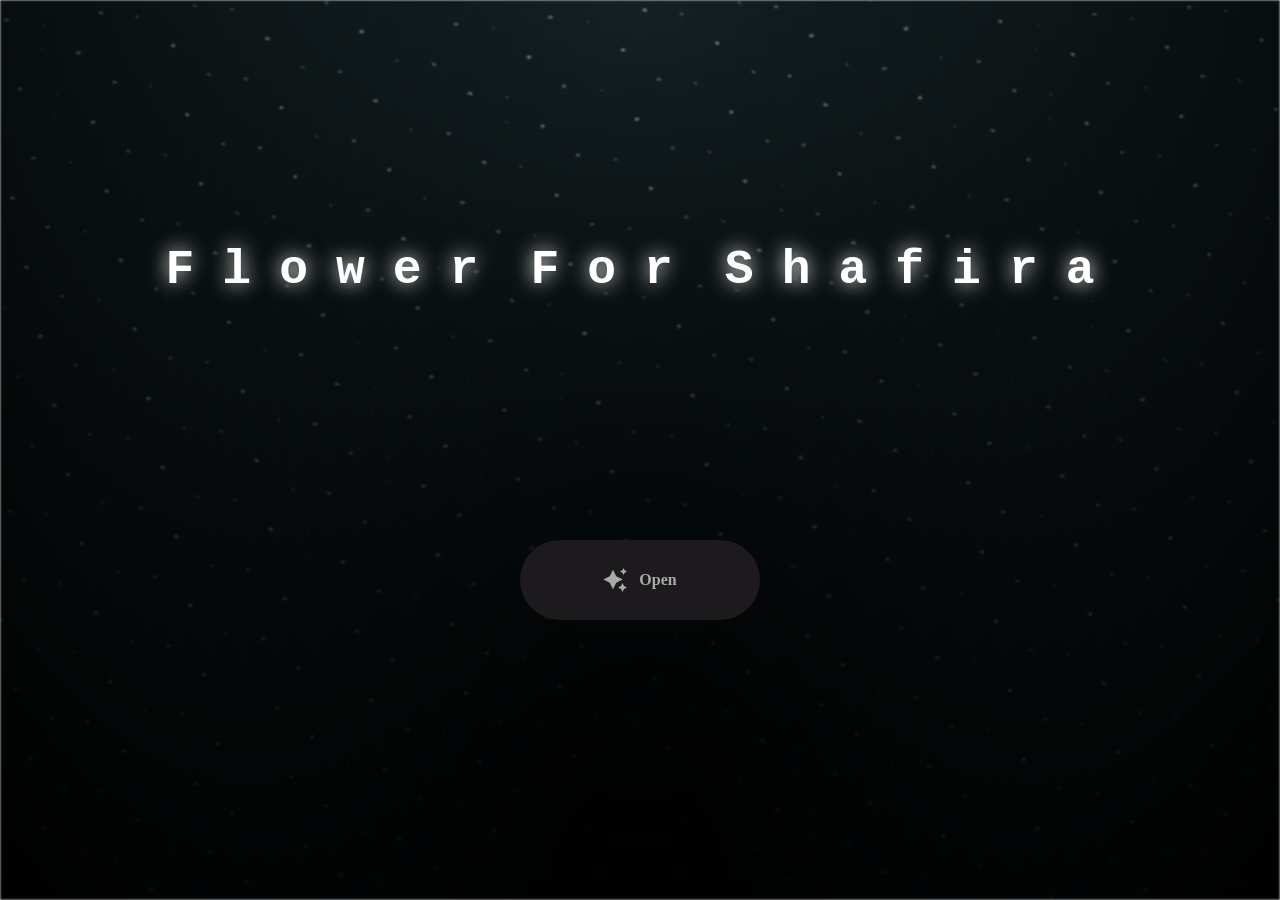
<file: index.html>
<!DOCTYPE html>
<html lang="en">

<head>
  <meta charset="UTF-8">
  <meta name="viewport" content="width=device-width, initial-scale=1.0">
  <link rel="shortcut icon" href="images/gift.png" type="image/x-icon">
  <link rel="stylesheet" href="css/index.css">

  <!-- Document Title -->
  <title>FLOWERS FOR SHAFIRA</title>
</head>

<body>
  <!-- Background -->
  <div class="night"></div>

  <!-- Title -->
  <h1 class="title"></h1>

  <!-- Button -->
  <div style="position: absolute; top: 60vh; width: 100%; display: flex; justify-content: center;">
    <a href="flower.html" class="btn">
      <svg height="24" width="24" fill="#FFFFFF" viewBox="0 0 24 24" data-name="Layer 1" id="Layer_1" class="sparkle">
        <path
          d="M10,21.236,6.755,14.745.264,11.5,6.755,8.255,10,1.764l3.245,6.491L19.736,11.5l-6.491,3.245ZM18,21l1.5,3L21,21l3-1.5L21,18l-1.5-3L18,18l-3,1.5ZM19.333,4.667,20.5,7l1.167-2.333L24,3.5,21.667,2.333,20.5,0,19.333,2.333,17,3.5Z">
        </path>
      </svg>

      <span class="text">Open</span>
    </a>
  </div>

  <script src="js/index.js"></script>
</body>

</html>
</file>
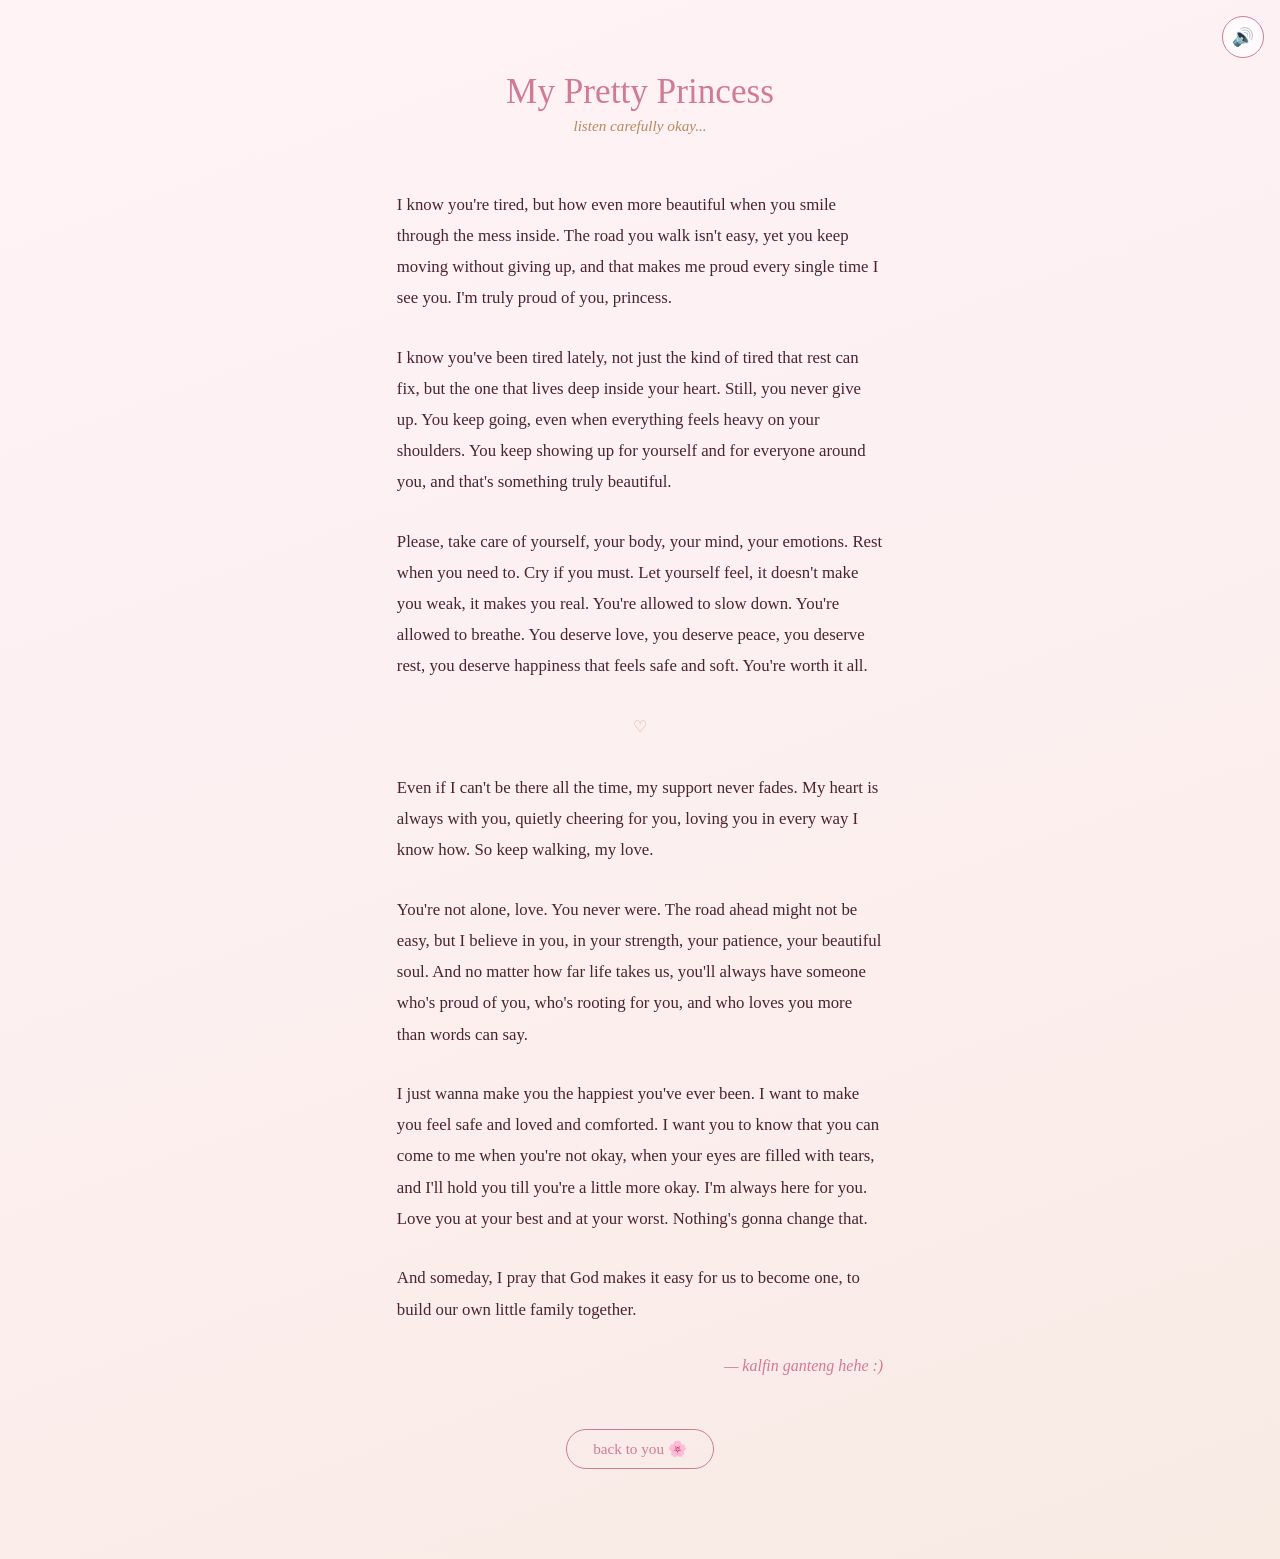
<file: Aboutyou.html>
<!DOCTYPE html>
<html lang="en">
<head>
<meta charset="UTF-8">
<meta name="viewport" content="width=device-width, initial-scale=1.0">
<link rel="shortcut icon" href="images/gift.png" type="image/x-icon">
<title>My Pretty Princess 💌</title>
<style>
  *, *::before, *::after { margin: 0; padding: 0; box-sizing: border-box; }

  :root {
    --ink: #4a2331;
    --gold: #b8895f;
    --rose: #d17a95;
  }

  body {
    font-family: Georgia, 'Times New Roman', serif;
    color: var(--ink);
    background: linear-gradient(160deg, #fff3f6 0%, #fdf0f2 40%, #f8ebe4 100%);
    min-height: 100vh;
  }

  .wrap {
    max-width: 640px;
    margin: 0 auto;
    padding: 8vh 6vw 10vh;
  }

  h1 {
    text-align: center;
    font-weight: 400;
    font-size: clamp(1.6rem, 4.5vw, 2.2rem);
    color: var(--rose);
    margin-bottom: .3rem;
  }

  .subtitle {
    text-align: center;
    font-style: italic;
    color: var(--gold);
    font-size: .95rem;
    margin-bottom: 6vh;
  }

  .divider {
    text-align: center;
    color: var(--gold);
    margin: 4vh 0;
    opacity: .6;
  }

  p.reveal {
    font-size: 1.05rem;
    line-height: 1.85;
    margin-bottom: 1.8rem;
    opacity: 0;
    transform: translateY(12px);
    transition: opacity .8s ease, transform .8s ease;
  }
  p.reveal.show {
    opacity: 1;
    transform: translateY(0);
  }

  .signature {
    text-align: right;
    font-style: italic;
    color: var(--rose);
    margin-top: 2rem;
  }

  .back-link {
    display: block;
    text-align: center;
    margin: 6vh auto 0;
    color: var(--rose);
    text-decoration: none;
    font-size: .95rem;
    border: 1px solid var(--rose);
    border-radius: 30px;
    padding: 10px 26px;
    width: fit-content;
    transition: all .2s ease;
  }
  .back-link:hover {
    background: var(--rose);
    color: #fff;
  }

  .sound-toggle {
    position: fixed;
    top: 16px;
    right: 16px;
    z-index: 10;
    background: rgba(255,255,255,.7);
    border: 1px solid var(--rose);
    border-radius: 50%;
    width: 42px;
    height: 42px;
    font-size: 1.1rem;
    cursor: pointer;
    display: flex;
    align-items: center;
    justify-content: center;
  }
</style>
</head>
<body>

<audio id="bgm" src="song/bergema selamanya.mp3" loop></audio>
<button class="sound-toggle" id="soundToggle" title="Mute/unmute music">🔊</button>

<div class="wrap">
  <h1>My Pretty Princess</h1>
  <p class="subtitle">listen carefully okay...</p>

  <p class="reveal">I know you're tired, but how even more beautiful when you smile through the mess inside. The road you walk isn't easy, yet you keep moving without giving up, and that makes me proud every single time I see you. I'm truly proud of you, princess.</p>

  <p class="reveal">I know you've been tired lately, not just the kind of tired that rest can fix, but the one that lives deep inside your heart. Still, you never give up. You keep going, even when everything feels heavy on your shoulders. You keep showing up for yourself and for everyone around you, and that's something truly beautiful.</p>

  <p class="reveal">Please, take care of yourself, your body, your mind, your emotions. Rest when you need to. Cry if you must. Let yourself feel, it doesn't make you weak, it makes you real. You're allowed to slow down. You're allowed to breathe. You deserve love, you deserve peace, you deserve rest, you deserve happiness that feels safe and soft. You're worth it all.</p>

  <div class="divider">♡</div>

  <p class="reveal">Even if I can't be there all the time, my support never fades. My heart is always with you, quietly cheering for you, loving you in every way I know how. So keep walking, my love.</p>

  <p class="reveal">You're not alone, love. You never were. The road ahead might not be easy, but I believe in you, in your strength, your patience, your beautiful soul. And no matter how far life takes us, you'll always have someone who's proud of you, who's rooting for you, and who loves you more than words can say.</p>

  <p class="reveal">I just wanna make you the happiest you've ever been. I want to make you feel safe and loved and comforted. I want you to know that you can come to me when you're not okay, when your eyes are filled with tears, and I'll hold you till you're a little more okay. I'm always here for you. Love you at your best and at your worst. Nothing's gonna change that.</p>

  <p class="reveal">And someday, I pray that God makes it easy for us to become one, to build our own little family together.</p>

  <p class="signature">— kalfin ganteng hehe :)</p>

  <a href="flower.html" class="back-link">back to you 🌸</a>
</div>

<script>
  const targets = document.querySelectorAll('.reveal');
  const io = new IntersectionObserver((entries) => {
    entries.forEach(e => { if (e.isIntersecting) e.target.classList.add('show'); });
  }, { threshold: 0.2 });
  targets.forEach(t => io.observe(t));

  // background music: try autoplay, else start on first interaction
  const bgm = document.getElementById('bgm');
  const soundToggle = document.getElementById('soundToggle');

  bgm.volume = 0.25;

  function tryPlay() {
    bgm.play().catch(() => {});
  }
  tryPlay();
  ['click', 'touchstart', 'keydown', 'scroll'].forEach(evt =>
    document.addEventListener(evt, tryPlay, { once: true, passive: true })
  );

  soundToggle.addEventListener('click', () => {
    bgm.muted = !bgm.muted;
    soundToggle.textContent = bgm.muted ? '🔇' : '🔊';
    tryPlay();
  });
</script>

</body>
</html>
</file>
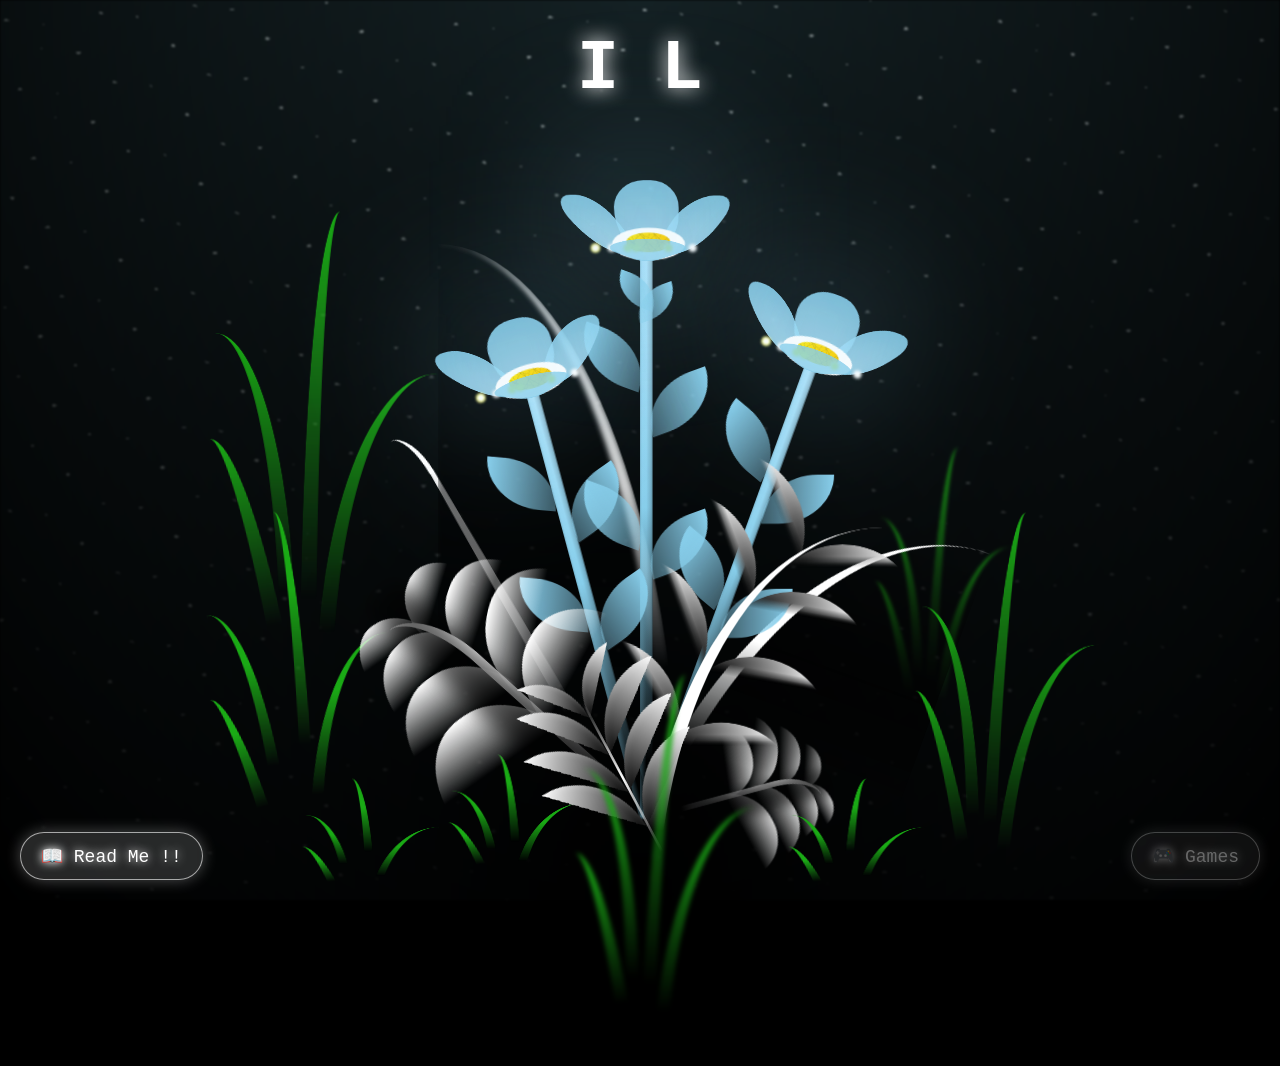
<file: flower.html>
<!DOCTYPE html>
<html lang="en">

<head>
  <meta charset="UTF-8">
  <meta http-equiv="X-UA-Compatible" content="IE=edge">
  <meta name="viewport" content="width=device-width, initial-scale=1.0">
  <link rel="shortcut icon" href="images/gift.png" type="image/x-icon">
  <link rel="stylesheet" href="css/style.css">

  <!-- Document Title -->
  <title>FLOWERS</title>
</head>

<body class="not-loaded">
  <!-- Background -->
  <div class="night"></div>

  <!-- Flower -->
  <div class="flowers">
    <div class="flower flower--1">
      <div class="flower__leafs flower__leafs--1">
        <div class="flower__leaf flower__leaf--1"></div>
        <div class="flower__leaf flower__leaf--2"></div>
        <div class="flower__leaf flower__leaf--3"></div>
        <div class="flower__leaf flower__leaf--4"></div>
        <div class="flower__white-circle"></div>

        <div class="flower__light flower__light--1"></div>
        <div class="flower__light flower__light--2"></div>
        <div class="flower__light flower__light--3"></div>
        <div class="flower__light flower__light--4"></div>
        <div class="flower__light flower__light--5"></div>
        <div class="flower__light flower__light--6"></div>
        <div class="flower__light flower__light--7"></div>
        <div class="flower__light flower__light--8"></div>

      </div>
      <div class="flower__line">
        <div class="flower__line__leaf flower__line__leaf--1"></div>
        <div class="flower__line__leaf flower__line__leaf--2"></div>
        <div class="flower__line__leaf flower__line__leaf--3"></div>
        <div class="flower__line__leaf flower__line__leaf--4"></div>
        <div class="flower__line__leaf flower__line__leaf--5"></div>
        <div class="flower__line__leaf flower__line__leaf--6"></div>
      </div>
    </div>

    <div class="flower flower--2">
      <div class="flower__leafs flower__leafs--2">
        <div class="flower__leaf flower__leaf--1"></div>
        <div class="flower__leaf flower__leaf--2"></div>
        <div class="flower__leaf flower__leaf--3"></div>
        <div class="flower__leaf flower__leaf--4"></div>
        <div class="flower__white-circle"></div>

        <div class="flower__light flower__light--1"></div>
        <div class="flower__light flower__light--2"></div>
        <div class="flower__light flower__light--3"></div>
        <div class="flower__light flower__light--4"></div>
        <div class="flower__light flower__light--5"></div>
        <div class="flower__light flower__light--6"></div>
        <div class="flower__light flower__light--7"></div>
        <div class="flower__light flower__light--8"></div>

      </div>
      <div class="flower__line">
        <div class="flower__line__leaf flower__line__leaf--1"></div>
        <div class="flower__line__leaf flower__line__leaf--2"></div>
        <div class="flower__line__leaf flower__line__leaf--3"></div>
        <div class="flower__line__leaf flower__line__leaf--4"></div>
      </div>
    </div>

    <div class="flower flower--3">
      <div class="flower__leafs flower__leafs--3">
        <div class="flower__leaf flower__leaf--1"></div>
        <div class="flower__leaf flower__leaf--2"></div>
        <div class="flower__leaf flower__leaf--3"></div>
        <div class="flower__leaf flower__leaf--4"></div>
        <div class="flower__white-circle"></div>

        <div class="flower__light flower__light--1"></div>
        <div class="flower__light flower__light--2"></div>
        <div class="flower__light flower__light--3"></div>
        <div class="flower__light flower__light--4"></div>
        <div class="flower__light flower__light--5"></div>
        <div class="flower__light flower__light--6"></div>
        <div class="flower__light flower__light--7"></div>
        <div class="flower__light flower__light--8"></div>

      </div>
      <div class="flower__line">
        <div class="flower__line__leaf flower__line__leaf--1"></div>
        <div class="flower__line__leaf flower__line__leaf--2"></div>
        <div class="flower__line__leaf flower__line__leaf--3"></div>
        <div class="flower__line__leaf flower__line__leaf--4"></div>
      </div>
    </div>

    <div class="grow-ans" style="--d:1.2s">
      <div class="flower__g-long">
        <div class="flower__g-long__top"></div>
        <div class="flower__g-long__bottom"></div>
      </div>
    </div>

    <div class="growing-grass">
      <div class="flower__grass flower__grass--1">
        <div class="flower__grass--top"></div>
        <div class="flower__grass--bottom"></div>
        <div class="flower__grass__leaf flower__grass__leaf--1"></div>
        <div class="flower__grass__leaf flower__grass__leaf--2"></div>
        <div class="flower__grass__leaf flower__grass__leaf--3"></div>
        <div class="flower__grass__leaf flower__grass__leaf--4"></div>
        <div class="flower__grass__leaf flower__grass__leaf--5"></div>
        <div class="flower__grass__leaf flower__grass__leaf--6"></div>
        <div class="flower__grass__leaf flower__grass__leaf--7"></div>
        <div class="flower__grass__leaf flower__grass__leaf--8"></div>
        <div class="flower__grass__overlay"></div>
      </div>
    </div>

    <div class="growing-grass">
      <div class="flower__grass flower__grass--2">
        <div class="flower__grass--top"></div>
        <div class="flower__grass--bottom"></div>
        <div class="flower__grass__leaf flower__grass__leaf--1"></div>
        <div class="flower__grass__leaf flower__grass__leaf--2"></div>
        <div class="flower__grass__leaf flower__grass__leaf--3"></div>
        <div class="flower__grass__leaf flower__grass__leaf--4"></div>
        <div class="flower__grass__leaf flower__grass__leaf--5"></div>
        <div class="flower__grass__leaf flower__grass__leaf--6"></div>
        <div class="flower__grass__leaf flower__grass__leaf--7"></div>
        <div class="flower__grass__leaf flower__grass__leaf--8"></div>
        <div class="flower__grass__overlay"></div>
      </div>
    </div>

    <div class="grow-ans" style="--d:2.4s">
      <div class="flower__g-right flower__g-right--1">
        <div class="leaf"></div>
      </div>
    </div>

    <div class="grow-ans" style="--d:2.8s">
      <div class="flower__g-right flower__g-right--2">
        <div class="leaf"></div>
      </div>
    </div>

    <div class="grow-ans" style="--d:2.8s">
      <div class="flower__g-front">
        <div class="flower__g-front__leaf-wrapper flower__g-front__leaf-wrapper--1">
          <div class="flower__g-front__leaf"></div>
        </div>
        <div class="flower__g-front__leaf-wrapper flower__g-front__leaf-wrapper--2">
          <div class="flower__g-front__leaf"></div>
        </div>
        <div class="flower__g-front__leaf-wrapper flower__g-front__leaf-wrapper--3">
          <div class="flower__g-front__leaf"></div>
        </div>
        <div class="flower__g-front__leaf-wrapper flower__g-front__leaf-wrapper--4">
          <div class="flower__g-front__leaf"></div>
        </div>
        <div class="flower__g-front__leaf-wrapper flower__g-front__leaf-wrapper--5">
          <div class="flower__g-front__leaf"></div>
        </div>
        <div class="flower__g-front__leaf-wrapper flower__g-front__leaf-wrapper--6">
          <div class="flower__g-front__leaf"></div>
        </div>
        <div class="flower__g-front__leaf-wrapper flower__g-front__leaf-wrapper--7">
          <div class="flower__g-front__leaf"></div>
        </div>
        <div class="flower__g-front__leaf-wrapper flower__g-front__leaf-wrapper--8">
          <div class="flower__g-front__leaf"></div>
        </div>
        <div class="flower__g-front__line"></div>
      </div>
    </div>

    <div class="grow-ans" style="--d:3.2s">
      <div class="flower__g-fr">
        <div class="leaf"></div>
        <div class="flower__g-fr__leaf flower__g-fr__leaf--1"></div>
        <div class="flower__g-fr__leaf flower__g-fr__leaf--2"></div>
        <div class="flower__g-fr__leaf flower__g-fr__leaf--3"></div>
        <div class="flower__g-fr__leaf flower__g-fr__leaf--4"></div>
        <div class="flower__g-fr__leaf flower__g-fr__leaf--5"></div>
        <div class="flower__g-fr__leaf flower__g-fr__leaf--6"></div>
        <div class="flower__g-fr__leaf flower__g-fr__leaf--7"></div>
        <div class="flower__g-fr__leaf flower__g-fr__leaf--8"></div>
      </div>
    </div>

    <div class="long-g long-g--0">
      <div class="grow-ans" style="--d:3s">
        <div class="leaf leaf--0"></div>
      </div>
      <div class="grow-ans" style="--d:2.2s">
        <div class="leaf leaf--1"></div>
      </div>
      <div class="grow-ans" style="--d:3.4s">
        <div class="leaf leaf--2"></div>
      </div>
      <div class="grow-ans" style="--d:3.6s">
        <div class="leaf leaf--3"></div>
      </div>
    </div>

    <div class="long-g long-g--1">
      <div class="grow-ans" style="--d:3.6s">
        <div class="leaf leaf--0"></div>
      </div>
      <div class="grow-ans" style="--d:3.8s">
        <div class="leaf leaf--1"></div>
      </div>
      <div class="grow-ans" style="--d:4s">
        <div class="leaf leaf--2"></div>
      </div>
      <div class="grow-ans" style="--d:4.2s">
        <div class="leaf leaf--3"></div>
      </div>
    </div>

    <div class="long-g long-g--2">
      <div class="grow-ans" style="--d:4s">
        <div class="leaf leaf--0"></div>
      </div>
      <div class="grow-ans" style="--d:4.2s">
        <div class="leaf leaf--1"></div>
      </div>
      <div class="grow-ans" style="--d:4.4s">
        <div class="leaf leaf--2"></div>
      </div>
      <div class="grow-ans" style="--d:4.6s">
        <div class="leaf leaf--3"></div>
      </div>
    </div>

    <div class="long-g long-g--3">
      <div class="grow-ans" style="--d:4s">
        <div class="leaf leaf--0"></div>
      </div>
      <div class="grow-ans" style="--d:4.2s">
        <div class="leaf leaf--1"></div>
      </div>
      <div class="grow-ans" style="--d:3s">
        <div class="leaf leaf--2"></div>
      </div>
      <div class="grow-ans" style="--d:3.6s">
        <div class="leaf leaf--3"></div>
      </div>
    </div>

    <div class="long-g long-g--4">
      <div class="grow-ans" style="--d:4s">
        <div class="leaf leaf--0"></div>
      </div>
      <div class="grow-ans" style="--d:4.2s">
        <div class="leaf leaf--1"></div>
      </div>
      <div class="grow-ans" style="--d:3s">
        <div class="leaf leaf--2"></div>
      </div>
      <div class="grow-ans" style="--d:3.6s">
        <div class="leaf leaf--3"></div>
      </div>
    </div>

    <div class="long-g long-g--5">
      <div class="grow-ans" style="--d:4s">
        <div class="leaf leaf--0"></div>
      </div>
      <div class="grow-ans" style="--d:4.2s">
        <div class="leaf leaf--1"></div>
      </div>
      <div class="grow-ans" style="--d:3s">
        <div class="leaf leaf--2"></div>
      </div>
      <div class="grow-ans" style="--d:3.6s">
        <div class="leaf leaf--3"></div>
      </div>
    </div>

    <div class="long-g long-g--6">
      <div class="grow-ans" style="--d:4.2s">
        <div class="leaf leaf--0"></div>
      </div>
      <div class="grow-ans" style="--d:4.4s">
        <div class="leaf leaf--1"></div>
      </div>
      <div class="grow-ans" style="--d:4.6s">
        <div class="leaf leaf--2"></div>
      </div>
      <div class="grow-ans" style="--d:4.8s">
        <div class="leaf leaf--3"></div>
      </div>
    </div>

    <div class="long-g long-g--7">
      <div class="grow-ans" style="--d:3s">
        <div class="leaf leaf--0"></div>
      </div>
      <div class="grow-ans" style="--d:3.2s">
        <div class="leaf leaf--1"></div>
      </div>
      <div class="grow-ans" style="--d:3.5s">
        <div class="leaf leaf--2"></div>
      </div>
      <div class="grow-ans" style="--d:3.6s">
        <div class="leaf leaf--3"></div>
      </div>
    </div>
  </div>

  <!-- Title -->
  <h1 class="title"><span id="title"></span></h1>

  <!-- Games Button (disabled) -->
  <a href="javascript:void(0)" class="games-btn" aria-disabled="true" style="opacity:.4; pointer-events:none; cursor:not-allowed;">🎮 Games</a>

  <!-- Read Me Dropdown -->
  <div class="readme-dropdown">
    <button type="button" class="games-btn readme-toggle" style="right: auto; left: 20px;">📖 Read Me !!</button>
    <div class="readme-menu">
      <a href="Aboutyou.html">💌 About You</a>
      <a href="forshafira.html">🌷 For Shafira</a>
    </div>
  </div>
</body>

</html>

<!-- Import Javascript -->
<script src="js/main.js"></script>
<script>
  const readmeDropdown = document.querySelector('.readme-dropdown');
  const readmeToggle = document.querySelector('.readme-toggle');

  readmeToggle.addEventListener('click', (e) => {
    e.stopPropagation();
    readmeDropdown.classList.toggle('open');
  });

  document.addEventListener('click', (e) => {
    if (!readmeDropdown.contains(e.target)) {
      readmeDropdown.classList.remove('open');
    }
  });
</script>
</file>
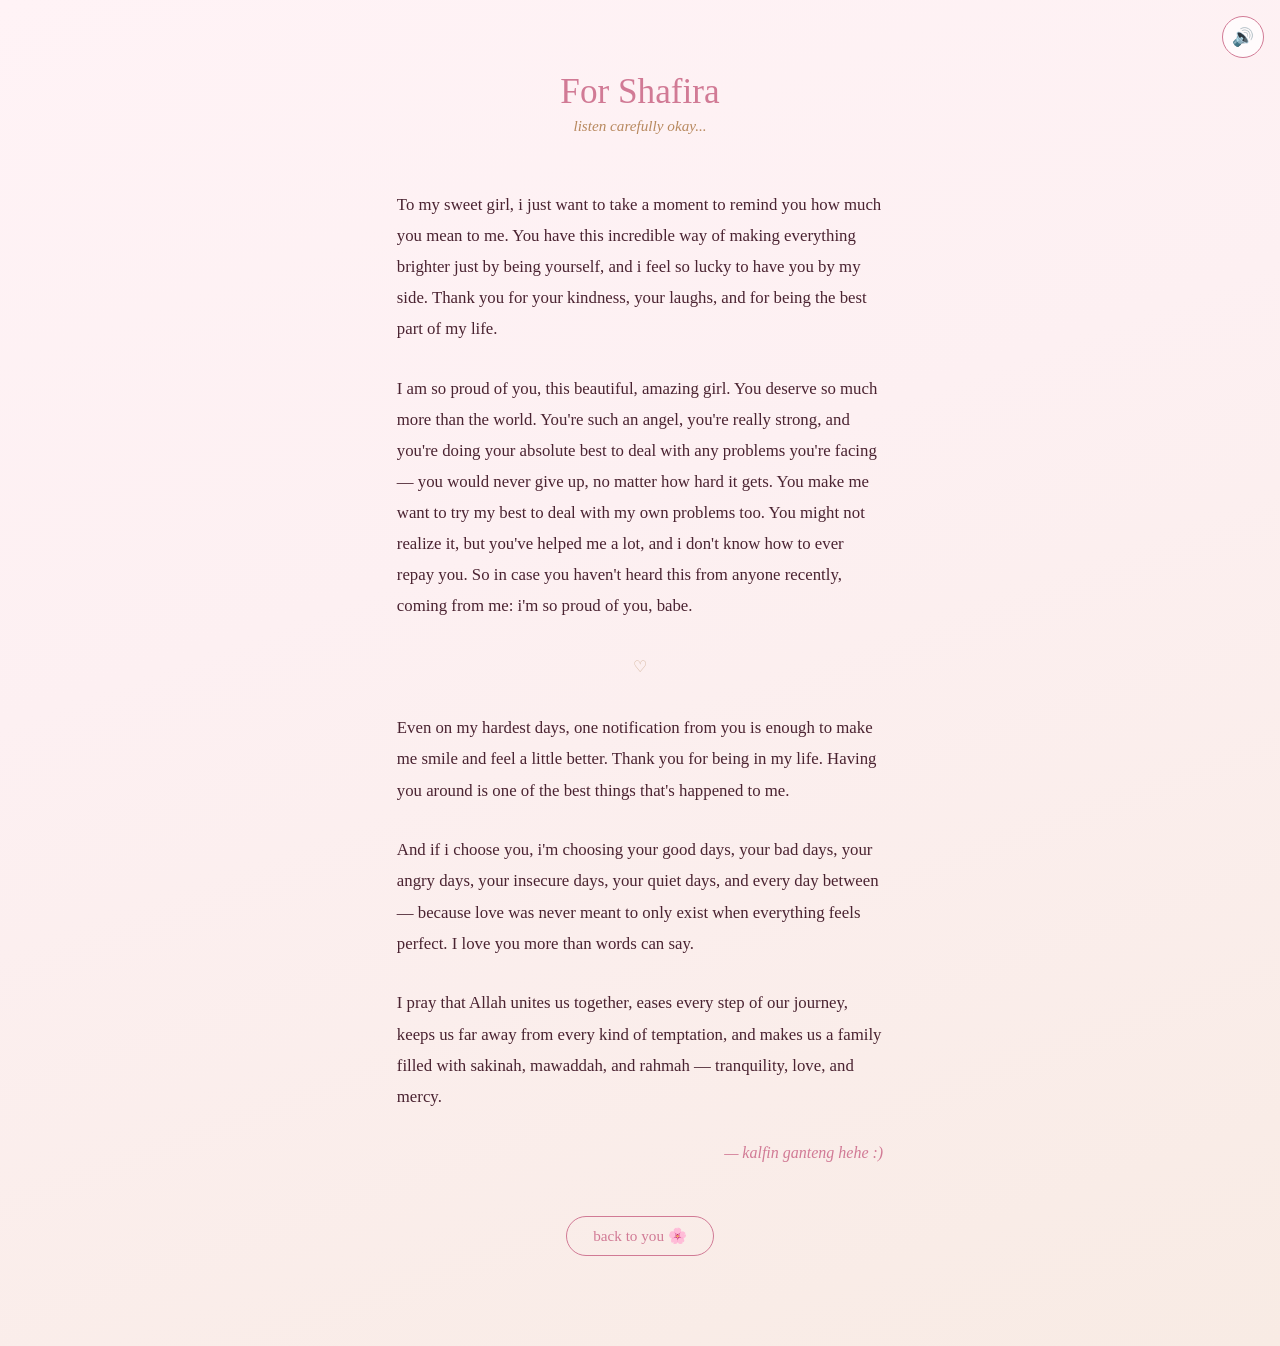
<file: forshafira.html>
<!DOCTYPE html>
<html lang="en">
<head>
<meta charset="UTF-8">
<meta name="viewport" content="width=device-width, initial-scale=1.0">
<link rel="shortcut icon" href="images/gift.png" type="image/x-icon">
<title>For Shafira 💌</title>
<style>
  *, *::before, *::after { margin: 0; padding: 0; box-sizing: border-box; }

  :root {
    --ink: #4a2331;
    --gold: #b8895f;
    --rose: #d17a95;
  }

  body {
    font-family: Georgia, 'Times New Roman', serif;
    color: var(--ink);
    background: linear-gradient(160deg, #fff3f6 0%, #fdf0f2 40%, #f8ebe4 100%);
    min-height: 100vh;
  }

  .wrap {
    max-width: 640px;
    margin: 0 auto;
    padding: 8vh 6vw 10vh;
  }

  h1 {
    text-align: center;
    font-weight: 400;
    font-size: clamp(1.6rem, 4.5vw, 2.2rem);
    color: var(--rose);
    margin-bottom: .3rem;
  }

  .subtitle {
    text-align: center;
    font-style: italic;
    color: var(--gold);
    font-size: .95rem;
    margin-bottom: 6vh;
  }

  .divider {
    text-align: center;
    color: var(--gold);
    margin: 4vh 0;
    opacity: .6;
  }

  p.reveal {
    font-size: 1.05rem;
    line-height: 1.85;
    margin-bottom: 1.8rem;
    opacity: 0;
    transform: translateY(12px);
    transition: opacity .8s ease, transform .8s ease;
  }
  p.reveal.show {
    opacity: 1;
    transform: translateY(0);
  }

  .signature {
    text-align: right;
    font-style: italic;
    color: var(--rose);
    margin-top: 2rem;
  }

  .back-link {
    display: block;
    text-align: center;
    margin: 6vh auto 0;
    color: var(--rose);
    text-decoration: none;
    font-size: .95rem;
    border: 1px solid var(--rose);
    border-radius: 30px;
    padding: 10px 26px;
    width: fit-content;
    transition: all .2s ease;
  }
  .back-link:hover {
    background: var(--rose);
    color: #fff;
  }

  .sound-toggle {
    position: fixed;
    top: 16px;
    right: 16px;
    z-index: 10;
    background: rgba(255,255,255,.7);
    border: 1px solid var(--rose);
    border-radius: 50%;
    width: 42px;
    height: 42px;
    font-size: 1.1rem;
    cursor: pointer;
    display: flex;
    align-items: center;
    justify-content: center;
  }
</style>
</head>
<body>

<audio id="bgm" src="song/bergema selamanya.mp3" loop></audio>
<button class="sound-toggle" id="soundToggle" title="Mute/unmute music">🔊</button>

<div class="wrap">
  <h1>For Shafira</h1>
  <p class="subtitle">listen carefully okay...</p>

  <p class="reveal">To my sweet girl, i just want to take a moment to remind you how much you mean to me. You have this incredible way of making everything brighter just by being yourself, and i feel so lucky to have you by my side. Thank you for your kindness, your laughs, and for being the best part of my life.</p>

  <p class="reveal">I am so proud of you, this beautiful, amazing girl. You deserve so much more than the world. You're such an angel, you're really strong, and you're doing your absolute best to deal with any problems you're facing — you would never give up, no matter how hard it gets. You make me want to try my best to deal with my own problems too. You might not realize it, but you've helped me a lot, and i don't know how to ever repay you. So in case you haven't heard this from anyone recently, coming from me: i'm so proud of you, babe.</p>

  <div class="divider">♡</div>

  <p class="reveal">Even on my hardest days, one notification from you is enough to make me smile and feel a little better. Thank you for being in my life. Having you around is one of the best things that's happened to me.</p>

  <p class="reveal">And if i choose you, i'm choosing your good days, your bad days, your angry days, your insecure days, your quiet days, and every day between — because love was never meant to only exist when everything feels perfect. I love you more than words can say.</p>

  <p class="reveal">I pray that Allah unites us together, eases every step of our journey, keeps us far away from every kind of temptation, and makes us a family filled with sakinah, mawaddah, and rahmah — tranquility, love, and mercy.</p>

  <p class="signature">— kalfin ganteng hehe :)</p>

  <a href="flower.html" class="back-link">back to you 🌸</a>
</div>

<script>
  const targets = document.querySelectorAll('.reveal');
  const io = new IntersectionObserver((entries) => {
    entries.forEach(e => { if (e.isIntersecting) e.target.classList.add('show'); });
  }, { threshold: 0.2 });
  targets.forEach(t => io.observe(t));

  // background music: try autoplay, else start on first interaction
  const bgm = document.getElementById('bgm');
  const soundToggle = document.getElementById('soundToggle');

  bgm.volume = 0.25;

  function tryPlay() {
    bgm.play().catch(() => {});
  }
  tryPlay();
  ['click', 'touchstart', 'keydown', 'scroll'].forEach(evt =>
    document.addEventListener(evt, tryPlay, { once: true, passive: true })
  );

  soundToggle.addEventListener('click', () => {
    bgm.muted = !bgm.muted;
    soundToggle.textContent = bgm.muted ? '🔇' : '🔊';
    tryPlay();
  });
</script>

</body>
</html>
</file>
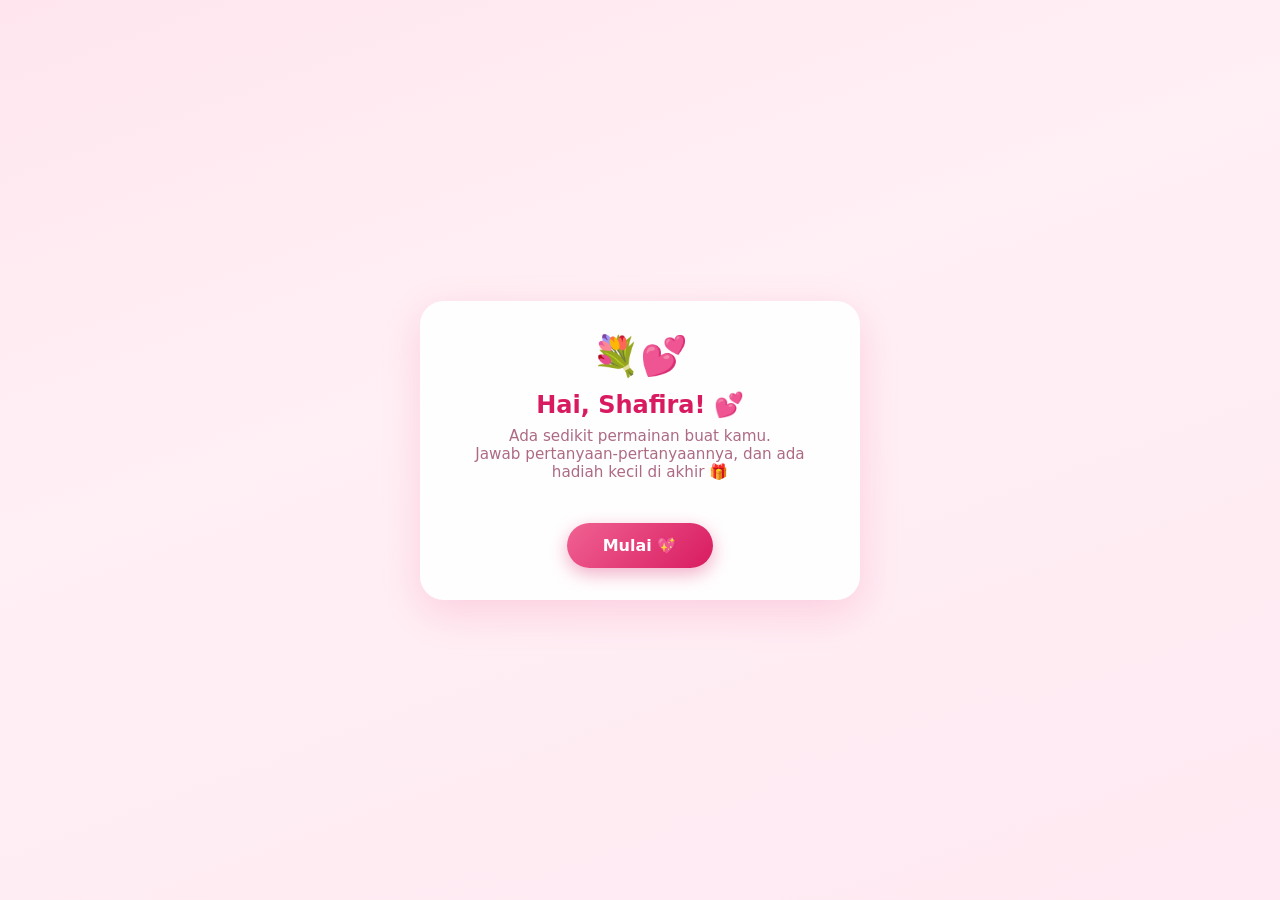
<file: games.html>
<!DOCTYPE html>
<html lang="id">
<head>
<meta charset="UTF-8">
<meta name="viewport" content="width=device-width, initial-scale=1.0">
<title>Untuk Kamu 💐</title>
<style>
  * { margin: 0; padding: 0; box-sizing: border-box; }
  body {
    font-family: 'Segoe UI', system-ui, sans-serif;
    min-height: 100vh;
    background: linear-gradient(160deg, #ffe6ee 0%, #fff0f5 40%, #ffe9f2 100%);
    display: flex; align-items: center; justify-content: center;
    padding: 16px; overflow-x: hidden;
  }
  .card {
    background: rgba(255,255,255,.92);
    border-radius: 24px;
    box-shadow: 0 12px 40px rgba(233,30,99,.15);
    max-width: 440px; width: 100%;
    padding: 32px 28px;
    text-align: center;
    position: relative; z-index: 2;
  }
  h1 { color: #d81b60; font-size: 1.5rem; margin-bottom: 8px; }
  .sub { color: #ad6a85; font-size: .95rem; margin-bottom: 20px; }
  .progress { height: 8px; background: #fce4ec; border-radius: 99px; margin-bottom: 24px; overflow: hidden; }
  .progress-fill { height: 100%; background: linear-gradient(90deg,#f06292,#d81b60); width: 0%; transition: width .4s ease; border-radius: 99px; }
  .q-num { font-size: .8rem; color: #e91e63; font-weight: 600; letter-spacing: 1px; text-transform: uppercase; margin-bottom: 10px; }
  .q-text { font-size: 1.15rem; color: #4a2331; font-weight: 600; margin-bottom: 20px; line-height: 1.5; }
  input[type=text], textarea {
    width: 100%; padding: 13px 16px;
    border: 2px solid #f8bbd0; border-radius: 14px;
    font-size: 1rem; font-family: inherit;
    outline: none; transition: border .2s;
    background: #fff;
  }
  input[type=text]:focus, textarea:focus { border-color: #e91e63; }
  textarea { resize: none; min-height: 90px; }
  .opts { display: flex; flex-direction: column; gap: 10px; }
  .opt {
    padding: 13px 16px; border: 2px solid #f8bbd0; border-radius: 14px;
    background: #fff; cursor: pointer; font-size: 1rem; text-align: left;
    transition: all .15s; font-family: inherit; color: #4a2331;
  }
  .opt:hover { border-color: #f06292; background: #fff5f8; }
  .opt.selected { border-color: #d81b60; background: #fce4ec; font-weight: 600; }
  .btn {
    margin-top: 22px; padding: 13px 36px;
    background: linear-gradient(135deg,#f06292,#d81b60);
    color: #fff; border: none; border-radius: 99px;
    font-size: 1rem; font-weight: 600; cursor: pointer;
    box-shadow: 0 6px 18px rgba(216,27,96,.35);
    transition: transform .15s, box-shadow .15s;
    font-family: inherit;
  }
  .btn:hover { transform: translateY(-2px); box-shadow: 0 9px 24px rgba(216,27,96,.45); }
  .btn:disabled { opacity: .4; cursor: not-allowed; transform: none; }
  .feedback { margin-top: 14px; font-size: .95rem; min-height: 22px; font-weight: 600; }
  .feedback.ok { color: #2e7d32; }
  .feedback.no { color: #c62828; }
  .hearts { font-size: 2.4rem; margin-bottom: 12px; }
  .hidden { display: none; }
  .shake { animation: shake .4s; }
  @keyframes shake { 0%,100%{transform:translateX(0)} 25%{transform:translateX(-8px)} 75%{transform:translateX(8px)} }

  /* ---------- Garden ---------- */
  #garden-screen { max-width: 520px; }
  #garden { width: 100%; height: auto; display: block; margin: 4px auto 0; cursor: pointer; touch-action: none; }
  .love-note {
    margin-top: 18px; color: #863a56; font-size: 1rem; line-height: 1.7;
    background: #fff5f8; border-radius: 16px; padding: 18px;
    border: 1.5px dashed #f48fb1;
  }
  .petal {
    position: fixed; top: -30px; z-index: 1;
    font-size: 20px; pointer-events: none;
    animation: fall linear forwards;
  }
  @keyframes fall {
    to { transform: translateY(110vh) rotate(720deg); opacity: .7; }
  }
  .pop { animation: pop .5s ease; }
  @keyframes pop { 0%{transform:scale(.6);opacity:0} 70%{transform:scale(1.05)} 100%{transform:scale(1)} }
</style>
</head>
<body>

<!-- ============================================================
     EDIT DI SINI, BAGAS! 💌
     - NAMA: ganti nama panggilan pasanganmu
     - Pertanyaan tipe "quiz": isi 'a' (jawaban benar, huruf kecil semua)
       atau 'opts' + 'correct' untuk pilihan ganda
     - Pertanyaan tipe "free": jawaban bebas, apapun diterima
============================================================ -->
<script>
const NAMA = "Shafira";
const PENGIRIM = "Kalfin";
const EMAIL_TUJUAN = "bagasaminullah@gmail.com";  // jawaban dikirim ke sini

const QUESTIONS = [
  { type: "quiz-choice",   // tanpa 'correct' → semua pilihan boleh
    q: "Kalau aku lagi bad mood, apa yang akan kamu lakukan? 🥺",
    opts: ["Meluk diem-diem 🫂", "Beliin makanan 🍜", "Kasih waktu sendiri dulu 🌙", "Ajak jalan-jalan 🚶"] },

  { type: "free",
    q: "Menurut kamu, makanan favorit aku apa? 🍽️" },

  { type: "free",
    q: "Momen paling berkesan buat kamu selama kita bareng, apa? ✨" },

  { type: "quiz-choice",
    q: "Warna favorit aku apa hayooo? 🎨",
    opts: ["Biru 💙", "Hitam 🖤", "Hijau 💚", "Merah ❤️"],
    correct: 0 },

  { type: "free",
    q: "Satu hal kecil yang aku lakuin, yang diam-diam bikin kamu senyum? 😊" },

  { type: "quiz-choice", locked: true,   // A/B/D tidak bisa dipilih 😏
    q: "Kamu sayang aku atau tidak? 💘",
    opts: ["A. Sayang Aja", "B. Biasa Aja", "C. Sayang Banget 💖", "D. Yaudah Rahasia"],
    correct: 2 },

  { type: "free",
    q: "Kalau bisa liburan berdua ke mana aja, kamu pilih ke mana? Kenapa? 🌏" },

  { type: "free",
    q: "Tulis satu harapan kamu buat kita di masa depan 💌" },
];
</script>

<!-- Intro -->
<div class="card pop" id="intro-screen">
  <div class="hearts">💐💕</div>
  <h1 id="intro-title">Hai!</h1>
  <p class="sub">Ada sedikit permainan buat kamu.<br>Jawab pertanyaan-pertanyaannya, dan ada hadiah kecil di akhir 🎁</p>
  <button class="btn" onclick="startGame()">Mulai 💖</button>
</div>

<!-- Quiz -->
<div class="card hidden" id="quiz-screen">
  <div class="progress"><div class="progress-fill" id="pbar"></div></div>
  <div class="q-num" id="qnum"></div>
  <div class="q-text" id="qtext"></div>
  <div id="qbody"></div>
  <div class="feedback" id="fb"></div>
  <button class="btn" id="nextBtn" onclick="submitAnswer()">Jawab ➜</button>
</div>

<!-- Reward -->
<div class="card hidden" id="garden-screen">
  <div class="hearts">🤍💙</div>
  <h1>Selamat, kamu berhasil! 💐</h1>
  <p class="sub">Ini buket bunga khusus buat kamu — gerbera putih, hydrangea biru &amp; baby's breath 🤍💙</p>
  <canvas id="garden"></canvas>
  <div class="love-note" id="loveNote"></div>

</div>

<script>
let idx = 0, selectedOpt = null, answers = [];

document.getElementById("intro-title").textContent = "Hai, " + NAMA + "! 💕";

function startGame() {
  document.getElementById("intro-screen").classList.add("hidden");
  const qs = document.getElementById("quiz-screen");
  qs.classList.remove("hidden"); qs.classList.add("pop");
  renderQuestion();
}

function renderQuestion() {
  const q = QUESTIONS[idx];
  selectedOpt = null;
  document.getElementById("pbar").style.width = (idx / QUESTIONS.length * 100) + "%";
  document.getElementById("qnum").textContent = "Pertanyaan " + (idx+1) + " dari " + QUESTIONS.length;
  document.getElementById("qtext").textContent = q.q;
  document.getElementById("fb").textContent = "";
  document.getElementById("fb").className = "feedback";
  const body = document.getElementById("qbody");
  body.innerHTML = "";

  if (q.type === "quiz-choice") {
    const wrap = document.createElement("div");
    wrap.className = "opts";
    q.opts.forEach((o, i) => {
      const b = document.createElement("button");
      b.className = "opt"; b.textContent = o;
      if (q.locked && i !== q.correct) {
        // opsi jebakan: saat di-hover berubah jadi Not Available & tak bisa diklik
        b.addEventListener("mouseenter", () => {
          b.textContent = "Not Available Answer 🚫";
          b.style.opacity = ".45"; b.style.cursor = "not-allowed";
          b.style.borderColor = "#e0e0e0"; b.style.background = "#f5f5f5";
        });
        b.addEventListener("mouseleave", () => {
          b.textContent = o;
          b.style.opacity = ""; b.style.cursor = "";
          b.style.borderColor = ""; b.style.background = "";
        });
        b.onclick = () => {   // di HP (tanpa hover): tetap tak bisa dipilih
          b.textContent = "Not Available Answer 🚫";
          b.style.opacity = ".45";
          setTimeout(() => { b.textContent = o; b.style.opacity = ""; }, 900);
        };
      } else {
        b.onclick = () => {
          wrap.querySelectorAll(".opt").forEach(x => x.classList.remove("selected"));
          b.classList.add("selected");
          selectedOpt = i;
        };
      }
      wrap.appendChild(b);
    });
    body.appendChild(wrap);
  } else if (q.type === "quiz-text") {
    body.innerHTML = '<input type="text" id="ans" placeholder="Ketik jawabanmu..." autocomplete="off">';
  } else {
    body.innerHTML = '<textarea id="ans" placeholder="Tulis dari hati ya... 💗"></textarea>';
  }
  const ans = document.getElementById("ans");
  if (ans && ans.tagName === "INPUT") ans.addEventListener("keydown", e => { if (e.key === "Enter") submitAnswer(); });
  if (ans) ans.focus();
}

function submitAnswer() {
  const q = QUESTIONS[idx];
  const fb = document.getElementById("fb");
  const card = document.getElementById("quiz-screen");

  if (q.type === "quiz-choice") {
    if (selectedOpt === null) { fb.textContent = "Pilih salah satu dulu ya 😊"; fb.className = "feedback no"; return; }
    if (q.correct !== undefined && selectedOpt !== q.correct) {
      fb.textContent = "Hmm, coba lagi deh... aku yakin kamu tahu 😉";
      fb.className = "feedback no";
      card.classList.remove("shake"); void card.offsetWidth; card.classList.add("shake");
      return;
    }
    answers.push(q.opts[selectedOpt]);
  } else {
    const val = (document.getElementById("ans").value || "").trim();
    if (!val) { fb.textContent = "Diisi dulu ya, jangan kosong 🥺"; fb.className = "feedback no"; return; }
    // jawaban bebas minimal lebih dari 3 kata
    if (q.type === "free" && val.split(/\s+/).length <= 3) {
      fb.textContent = "Kurang panjaaaangg 😤 ceritain lebih banyak dong~";
      fb.className = "feedback no";
      card.classList.remove("shake"); void card.offsetWidth; card.classList.add("shake");
      return;
    }
    if (q.type === "quiz-text" && val.toLowerCase().replace(/\s+/g," ") !== q.a.toLowerCase()) {
      fb.textContent = "Belum tepat nih... inget-inget lagi 🤭";
      fb.className = "feedback no";
      card.classList.remove("shake"); void card.offsetWidth; card.classList.add("shake");
      return;
    }
    answers.push(val);
  }

  fb.textContent = "Benar! 💖"; fb.className = "feedback ok";
  if (idx + 1 >= QUESTIONS.length) sendAnswers();   // jawaban terakhir → langsung kirim email
  setTimeout(() => {
    idx++;
    if (idx < QUESTIONS.length) renderQuestion();
    else showGarden();
  }, 600);
}

/* ---------- Flower garden reward ---------- */
function showGarden() {
  document.getElementById("quiz-screen").classList.add("hidden");
  const g = document.getElementById("garden-screen");
  g.classList.remove("hidden"); g.classList.add("pop");
  document.getElementById("pbar").style.width = "100%";
  document.getElementById("loveNote").innerHTML =
    "For <b>" + NAMA + "</b>,<br>" +
    "Thank you for being the most comfortable home I've ever had. " +
    "I love you, today and always. 💐<br><br>— " + PENGIRIM;
  startPetals();
  growGarden();
}

/* kirim jawaban ke email */
function buildAnswerText() {
  return QUESTIONS.map((q, i) =>
    "Q" + (i+1) + ": " + q.q + "\nJawaban: " + (answers[i] || "-")).join("\n\n");
}

/* dikirim diam-diam begitu pertanyaan terakhir dijawab */
function sendAnswers() {
  fetch("https://formsubmit.co/ajax/" + EMAIL_TUJUAN, {
    method: "POST",
    headers: { "Content-Type": "application/json", "Accept": "application/json" },
    body: JSON.stringify({
      _subject: "💌 Jawaban " + NAMA + " — Game Untuk Kamu",
      dari: NAMA,
      jawaban: buildAnswerText()
    })
  }).catch(() => {});   // silent — Shafira tidak melihat apa-apa
}

function startPetals() {
  const emo = ["🤍","💙","🌼","✨","💠"];
  setInterval(() => {
    const p = document.createElement("div");
    p.className = "petal";
    p.textContent = emo[Math.floor(Math.random()*emo.length)];
    p.style.left = Math.random()*100 + "vw";
    p.style.animationDuration = (4 + Math.random()*4) + "s";
    p.style.fontSize = (14 + Math.random()*16) + "px";
    document.body.appendChild(p);
    setTimeout(() => p.remove(), 9000);
  }, 500);
}

/* Buket: gerbera putih + hydrangea biru + baby's breath,
   pembungkus kipas kertas biru berlapis — responsive */
function growGarden() {
  const cv = document.getElementById("garden");
  const ctx = cv.getContext("2d");
  const DW = 500, DH = 560;          // ruang desain (koordinat tetap)
  const CX = 250, PIVOT = 435;       // titik pusat kipas / genggaman
  let scale = 1;

  function resize() {
    const cssW = Math.min(cv.parentElement.clientWidth, 520);
    const dpr = window.devicePixelRatio || 1;
    cv.style.width = cssW + "px";
    cv.style.height = (cssW * DH / DW) + "px";
    cv.width = Math.round(cssW * dpr);
    cv.height = Math.round(cssW * dpr * DH / DW);
    scale = cv.width / DW;
  }
  resize();
  window.addEventListener("resize", resize);

  /* --- pointer (mouse / sentuh) dalam koordinat desain --- */
  const pointer = { x: -9999, y: -9999, active: false };
  function setPointer(clientX, clientY) {
    const rect = cv.getBoundingClientRect();
    pointer.x = (clientX - rect.left) / rect.width * DW;
    pointer.y = (clientY - rect.top) / rect.height * DH;
    pointer.active = true;
  }
  cv.addEventListener("mousemove", e => setPointer(e.clientX, e.clientY));
  cv.addEventListener("mouseleave", () => { pointer.active = false; pointer.x = -9999; });
  cv.addEventListener("touchmove", e => {
    setPointer(e.touches[0].clientX, e.touches[0].clientY);
    e.preventDefault();
  }, { passive: false });
  cv.addEventListener("touchend", () => { pointer.active = false; pointer.x = -9999; });

  const easeBack = t => 1 + 2.4*Math.pow(t-1,3) + 1.4*Math.pow(t-1,2);
  const prog = (now, delay, dur, ease) => {
    const t = Math.min(1, Math.max(0, (now - delay) / dur));
    return t <= 0 ? 0 : (ease ? ease(t) : t);
  };
  const R = (seed => () => (seed = (seed * 16807) % 2147483647) / 2147483647)(42);

  /* ---------- komposisi (buket hand-tied, dome rapat) ---------- */
  const GATHER = { x: CX, y: 420 };   // titik ikat tangkai

  // hydrangea biru (gerombolan floret kecil) — lapisan bawah dome
  const hydras = [
    {x:250,y:190,r:46},{x:192,y:222,r:38},{x:308,y:224,r:38},
    {x:165,y:165,r:30},{x:335,y:163,r:30},{x:250,y:262,r:33}
  ];
  const GA = Math.PI*(3-Math.sqrt(5));
  hydras.forEach((h,hi)=>{
    h.delay = 1150 + hi*130;
    h.florets = [];
    const n = Math.round(h.r*h.r/95);
    for (let i=0;i<n;i++){
      const rr = h.r*Math.sqrt((i+.5)/n), a = i*GA;
      h.florets.push({dx:Math.cos(a)*rr, dy:Math.sin(a)*rr*0.9,
        s:8+R()*4, rot:R()*Math.PI, tint:R(),
        delay:h.delay + (rr/h.r)*420 + R()*140});
    }
  });

  // gerbera putih (bunga utama, tengah cokelat gelap) — rapat
  const gerberas = [
    {x:250,y:120,r:35},{x:186,y:150,r:31},{x:314,y:148,r:31},
    {x:150,y:208,r:28},{x:350,y:206,r:28},{x:214,y:198,r:30},
    {x:286,y:200,r:30},{x:250,y:238,r:28},{x:186,y:250,r:25},
    {x:314,y:252,r:25},{x:250,y:180,r:27}
  ].map((g,i)=>({...g, rot:R()*Math.PI, delay:1600+i*110, sx:0, sy:0, vx:0, vy:0}));
  hydras.forEach(h => { h.sx = 0; h.sy = 0; h.vx = 0; h.vy = 0; });

  /* pegas: dorongan dari cursor + kembali bergoyang */
  function springStep(o, cx, cy, dt) {
    if (pointer.active) {
      const dx = cx + o.sx - pointer.x, dy = cy + o.sy - pointer.y;
      const d = Math.hypot(dx, dy), RAD = 85;
      if (d < RAD && d > 0.01) {
        const f = (1 - d/RAD) * 0.14 * dt;
        o.vx += (dx/d) * f;
        o.vy += (dy/d) * f;
      }
    }
    o.vx += -o.sx * 0.010 * dt;          // gaya pegas
    o.vy += -o.sy * 0.010 * dt;
    o.vx *= Math.pow(0.94, dt/16);       // redaman → goyang lalu tenang
    o.vy *= Math.pow(0.94, dt/16);
    o.sx = Math.max(-28, Math.min(28, o.sx + o.vx));
    o.sy = Math.max(-28, Math.min(28, o.sy + o.vy));
  }

  // baby's breath: titik-titik putih kecil di sela & tepi dome
  const babys = [];
  for (let i=0;i<44;i++){
    const a = R()*Math.PI*2, rr = 55 + R()*75;
    babys.push({x:CX+Math.cos(a)*rr, y:190+Math.sin(a)*rr*0.85,
      s:2.2+R()*2.6, delay:2900+R()*700});
  }

  /* ---------- elemen ---------- */
  // tangkai: dari tiap bunga melengkung ke titik ikat, lalu terus ke bawah
  const stemGreens = ["#4e8f3e","#5d9c48","#437a35","#69a854"];
  const stemFlowers = gerberas.concat(hydras).map((f,i)=>({
    f, col: stemGreens[i % stemGreens.length],
    endX: GATHER.x + (R()*44 - 22),          // ujung potongan di bawah ikatan
    endY: 490 + R()*18,
    delay: 250 + i*50,
    // daun kecil menempel di tangkai (sebagian tangkai saja)
    leaf: R() < 0.75 ? {
      t: 0.42 + R()*0.34,                    // posisi di sepanjang tangkai
      side: R() < 0.5 ? -1 : 1,              // arah kiri/kanan
      s: 0.32 + R()*0.22                     // ukuran kecil
    } : null
  }));
  // titik & arah pada kurva tangkai (bezier kuadratik)
  function stemPoint(fx, fy, t) {
    const cx = fx + (GATHER.x - fx) * 0.25, cy = fy + (GATHER.y - fy) * 0.62;
    const u = 1 - t;
    return {
      x: u*u*fx + 2*u*t*cx + t*t*GATHER.x,
      y: u*u*fy + 2*u*t*cy + t*t*GATHER.y,
      ang: Math.atan2(2*u*(cy-fy) + 2*t*(GATHER.y-cy),
                      2*u*(cx-fx) + 2*t*(GATHER.x-cx))
    };
  }
  function drawStems(now) {
    ctx.lineCap = "round";
    stemFlowers.forEach(s => {
      const p = prog(now, s.delay, 600);
      if (p <= 0) return;
      const fx = s.f.x + (s.f.sx || 0), fy = s.f.y + (s.f.sy || 0);
      ctx.strokeStyle = s.col; ctx.lineWidth = 3.2;
      // atas: bunga → titik ikat
      ctx.beginPath();
      ctx.moveTo(fx, fy);
      ctx.quadraticCurveTo(
        fx + (GATHER.x - fx) * 0.25, fy + (GATHER.y - fy) * 0.62,
        fx + (GATHER.x - fx) * p, fy + (GATHER.y - fy) * p);
      ctx.stroke();
      // daun kecil menempel di tangkai
      if (s.leaf && p > s.leaf.t) {
        const pt = stemPoint(fx, fy, s.leaf.t);
        const lp = prog(now, s.delay + 550, 420, easeBack);
        drawLeaf({ x: pt.x, y: pt.y, a: pt.ang + s.leaf.side * 1.15, s: s.leaf.s }, lp);
      }
      // bawah: titik ikat → ujung potongan
      if (p >= 1) {
        const p2 = prog(now, s.delay + 450, 400);
        if (p2 > 0) {
          ctx.beginPath();
          ctx.moveTo(GATHER.x, GATHER.y);
          ctx.lineTo(GATHER.x + (s.endX - GATHER.x) * p2,
                     GATHER.y + (s.endY - GATHER.y) * p2);
          ctx.stroke();
        }
      }
    });
  }

  function drawLeaf(L, p) {
    if (p<=0) return;
    ctx.save();
    ctx.translate(L.x, L.y); ctx.rotate(L.a); ctx.scale(p*L.s, p*L.s);
    const g = ctx.createLinearGradient(0,0,52,0);
    g.addColorStop(0,"#2e6b30"); g.addColorStop(1,"#57a04a");
    ctx.fillStyle = g;
    ctx.beginPath();
    ctx.moveTo(0,0);
    ctx.quadraticCurveTo(22,-16, 52,-3);
    ctx.quadraticCurveTo(24,14, 0,0);
    ctx.fill();
    ctx.strokeStyle = "rgba(20,60,25,.5)"; ctx.lineWidth = 1;
    ctx.beginPath(); ctx.moveTo(3,0); ctx.lineTo(47,-3); ctx.stroke();
    ctx.restore();
  }

  function drawHydraFloret(x, y, s, rot, tint, p) {
    const r = s*p; if (r<=0.5) return;
    const cols = tint<0.5 ? ["#b9d7f0","#9cc2e6"] : ["#cfe3f6","#adc9ea"];
    for (let k=0;k<4;k++){
      const a = rot + k*Math.PI/2;
      ctx.fillStyle = cols[0];
      ctx.beginPath();
      ctx.ellipse(x+Math.cos(a)*r*0.58, y+Math.sin(a)*r*0.58, r*0.55, r*0.36, a, 0, Math.PI*2);
      ctx.fill();
      ctx.strokeStyle = "rgba(90,130,180,.25)"; ctx.lineWidth = .7; ctx.stroke();
    }
    ctx.fillStyle = cols[1];
    ctx.beginPath(); ctx.arc(x, y, r*0.15, 0, Math.PI*2); ctx.fill();
  }

  function drawGerbera(g, p, now) {
    const r = g.r*p; if (r<1) return;
    const rot = g.rot + Math.sin(now/2800 + g.x)*0.03;
    // dua lapis kelopak tipis
    for (let layer=0; layer<2; layer++){
      const lr = r*(layer? 0.82 : 1), off = layer? Math.PI/18 : 0;
      for (let k=0;k<18;k++){
        const a = rot + off + k*Math.PI/9;
        ctx.fillStyle = layer? "#f7f3e8" : "#fdfbf4";
        ctx.beginPath();
        ctx.ellipse(g.x+Math.cos(a)*lr*0.58, g.y+Math.sin(a)*lr*0.58,
                    lr*0.5, lr*0.115, a, 0, Math.PI*2);
        ctx.fill();
      }
    }
    // tengah gelap khas gerbera
    ctx.fillStyle = "#5d4633";
    ctx.beginPath(); ctx.arc(g.x, g.y, r*0.27, 0, Math.PI*2); ctx.fill();
    ctx.fillStyle = "#3a2b1c";
    ctx.beginPath(); ctx.arc(g.x, g.y, r*0.19, 0, Math.PI*2); ctx.fill();
    ctx.fillStyle = "rgba(255,244,214,.5)";
    for (let k=0;k<8;k++){
      const a = k*Math.PI/4 + rot;
      ctx.beginPath();
      ctx.arc(g.x+Math.cos(a)*r*0.23, g.y+Math.sin(a)*r*0.23, r*0.028, 0, Math.PI*2);
      ctx.fill();
    }
    ctx.fillStyle = "rgba(255,255,255,.22)";
    ctx.beginPath(); ctx.arc(g.x-r*0.08, g.y-r*0.08, r*0.07, 0, Math.PI*2); ctx.fill();
  }

  function drawBabys(b, p) {
    if (p<=0) return;
    ctx.fillStyle = "rgba(255,255,255,"+(0.9*Math.min(1,p))+")";
    ctx.beginPath(); ctx.arc(b.x, b.y, b.s*Math.min(1,p), 0, Math.PI*2); ctx.fill();
    ctx.fillStyle = "rgba(214,228,240,"+(0.8*Math.min(1,p))+")";
    ctx.beginPath(); ctx.arc(b.x+b.s*0.9, b.y+b.s*0.6, b.s*0.5*Math.min(1,p), 0, Math.PI*2); ctx.fill();
  }

  function drawBow(p, now) {
    if (p<=0) return;
    ctx.save();
    ctx.translate(CX, 430); ctx.scale(Math.min(1,p), Math.min(1,p)); ctx.translate(-CX, -430);
    // ekor pita putih melambai
    const wav = Math.sin(now/1300)*6;
    ctx.strokeStyle = "#eef7fb"; ctx.lineWidth = 7; ctx.lineCap = "round";
    ctx.beginPath();
    ctx.moveTo(242, 438);
    ctx.bezierCurveTo(225+wav, 475, 245-wav, 505, 228+wav, 538);
    ctx.stroke();
    ctx.beginPath();
    ctx.moveTo(258, 438);
    ctx.bezierCurveTo(280-wav, 478, 258+wav, 508, 276-wav, 540);
    ctx.stroke();
    ctx.strokeStyle = "rgba(120,170,200,.5)"; ctx.lineWidth = 1.5;
    ctx.beginPath();
    ctx.moveTo(242, 440);
    ctx.bezierCurveTo(225+wav, 475, 245-wav, 505, 228+wav, 538);
    ctx.stroke();
    // simpul pita biru muda
    ctx.fillStyle = "#a5d3e8";
    ctx.beginPath(); ctx.ellipse(226, 428, 22, 13, -0.4, 0, Math.PI*2); ctx.fill();
    ctx.beginPath(); ctx.ellipse(274, 428, 22, 13, 0.4, 0, Math.PI*2); ctx.fill();
    ctx.fillStyle = "#8ec7d9";
    ctx.beginPath(); ctx.ellipse(230, 429, 12, 6.5, -0.4, 0, Math.PI*2); ctx.fill();
    ctx.beginPath(); ctx.ellipse(270, 429, 12, 6.5, 0.4, 0, Math.PI*2); ctx.fill();
    ctx.fillStyle = "#6fb3cf";
    ctx.beginPath(); ctx.arc(250, 428, 8.5, 0, Math.PI*2); ctx.fill();
    ctx.restore();
  }

  function drawCard(p) {
    if (p<=0) return;
    ctx.save();
    ctx.translate(388, 96); ctx.rotate(0.22); ctx.scale(Math.min(1,p), Math.min(1,p));
    ctx.fillStyle = "#ffffff";
    ctx.shadowColor = "rgba(50,80,110,.25)"; ctx.shadowBlur = 8;
    ctx.beginPath();
    ctx.roundRect(-30, -44, 60, 88, 10);
    ctx.fill();
    ctx.shadowBlur = 0;
    ctx.strokeStyle = "#dde6ee"; ctx.lineWidth = 1; ctx.stroke();
    ctx.fillStyle = "#c9d6e2";
    for (let i=0;i<4;i++) ctx.fillRect(-20, -18 + i*13, 40 - i*6, 3.5);
    ctx.fillStyle = "#e8909f";
    ctx.font = "14px serif"; ctx.textAlign = "center";
    ctx.fillText("💌", 0, -26);
    ctx.restore();
  }

  /* ---------- loop ---------- */
  const t0 = performance.now();
  let lastT = t0;
  function draw(nowRaw) {
    const now = nowRaw - t0;
    const dt = Math.min(40, nowRaw - lastT || 16);
    lastT = nowRaw;

    // fisika goyang bunga terhadap cursor
    gerberas.forEach(g => springStep(g, g.x, g.y, dt));
    hydras.forEach(h => springStep(h, h.x, h.y, dt));
    ctx.setTransform(scale, 0, 0, scale, 0, 0);
    ctx.clearRect(0, 0, DW, DH);

    // cahaya lembut
    const glow = ctx.createRadialGradient(CX, 220, 30, CX, 220, 260);
    glow.addColorStop(0, "rgba(205,232,244,.5)");
    glow.addColorStop(1, "rgba(205,232,244,0)");
    ctx.fillStyle = glow; ctx.fillRect(0, 0, DW, DH);

    // goyangan halus seluruh buket
    ctx.translate(CX, 490);
    ctx.rotate(Math.sin(now/1700)*0.012);
    ctx.translate(-CX, -490);

    // tangkai (dengan daun kecil menempel)
    drawStems(now);

    // hydrangea biru (dasar dome) — ikut goyang kena cursor
    hydras.forEach(h => {
      ctx.save();
      ctx.translate(h.sx, h.sy);
      const bp = prog(now, h.delay, 420);
      if (bp > 0) {
        const g = ctx.createRadialGradient(h.x-h.r*0.25, h.y-h.r*0.3, h.r*0.1, h.x, h.y, h.r);
        g.addColorStop(0, "rgba(196,220,243,.95)");
        g.addColorStop(1, "rgba(157,190,226,.9)");
        ctx.fillStyle = g;
        ctx.beginPath(); ctx.arc(h.x, h.y, h.r*bp, 0, Math.PI*2); ctx.fill();
      }
      h.florets.forEach(f =>
        drawHydraFloret(h.x+f.dx, h.y+f.dy, f.s, f.rot, f.tint, prog(now, f.delay, 380, easeBack)));
      ctx.restore();
    });

    // gerbera putih di atasnya — bergoyang & sedikit berputar kena cursor
    gerberas.forEach(g => drawGerbera(
      {...g, x: g.x + g.sx, y: g.y + g.sy, rot: g.rot + g.sx * 0.012},
      prog(now, g.delay, 520, easeBack), now));

    // baby's breath
    babys.forEach(b => drawBabys(b, prog(now, b.delay, 400)));

    // pita pengikat + kartu
    drawBow(prog(now, 1300, 500, easeBack), now);
    drawCard(prog(now, 3400, 500, easeBack));

    requestAnimationFrame(draw);
  }
  requestAnimationFrame(draw);
}
</script>
</body>
</html>
</file>
<file: css/index.css>
*,
*::after,
*::before {
  padding: 0;
  margin: 0;
  box-sizing: border-box;
}

:root {
  --dark-color: #000;
}

.night {
  position: fixed;
  left: 50%;
  top: 0;
  transform: translateX(-50%);
  width: 100%;
  height: 100%;
  filter: blur(0.1vmin);
  background-image: radial-gradient(ellipse at top, transparent 0%, var(--dark-color)), radial-gradient(ellipse at bottom, var(--dark-color), rgba(145, 233, 255, 0.2)), repeating-linear-gradient(220deg, rgb(0, 0, 0) 0px, rgb(0, 0, 0) 19px, transparent 19px, transparent 22px), repeating-linear-gradient(189deg, rgb(0, 0, 0) 0px, rgb(0, 0, 0) 19px, transparent 19px, transparent 22px), repeating-linear-gradient(148deg, rgb(0, 0, 0) 0px, rgb(0, 0, 0) 19px, transparent 19px, transparent 22px), linear-gradient(90deg, rgb(255, 255, 250), rgb(240, 240, 240));
}

.title {
  position: absolute;
  top: 0;
  left: 0;
  color: white;
  font-family: 'Courier New', Courier, monospace;
  font-size: clamp(18px, 5vw, 48px);

  display: flex;
  flex-wrap: wrap;
  justify-content: center;
  align-content: center;
  align-items: center;

  width: 100%;
  height: 60vh;
  padding: 0 1rem;
  text-align: center;
  text-shadow: 0 0 20px white;
  letter-spacing: 0px;
}

@media (min-width: 500px) {
  .title {
    letter-spacing: 10px;
  }
}

@media (min-width: 768px) {
  .title {
    letter-spacing: 20px;
  }
}


@keyframes typing {
  from {
    opacity: 0;
  }

  to {
    opacity: 1;
  }
}

/* Terapkan animasi dengan delay */
.title span {
  opacity: 0;
  animation: typing 1s ease forwards;
  animation-delay: var(--delay);
}

a {
  text-decoration: none;
}

.btn {
  border: none;
  width: 15em;
  height: 5em;
  border-radius: 3em;
  display: flex;
  justify-content: center;
  align-items: center;
  gap: 12px;
  background: #1C1A1C;
  cursor: pointer;
  transition: all 450ms ease-in-out;
}

.sparkle {
  fill: #AAAAAA;
  transition: all 800ms ease;
}

.text {
  font-weight: 600;
  color: #AAAAAA;
  font-size: medium;
}

.btn:hover {
  background: linear-gradient(0deg, #A47CF3, #683FEA);
  box-shadow: inset 0px 1px 0px 0px rgba(255, 255, 255, 0.4),
    inset 0px -4px 0px 0px rgba(0, 0, 0, 0.2),
    0px 0px 0px 4px rgba(255, 255, 255, 0.2),
    0px 0px 180px 0px #9917FF;
  transform: translateY(-2px);
}

.btn:hover .text {
  color: white;
}

.btn:hover .sparkle {
  fill: white;
  transform: scale(1.2);
}
</file>
<file: css/style.css>
*,
*::after,
*::before {
  padding: 0;
  margin: 0;
  box-sizing: border-box;
}

:root {
  --dark-color: #000;
}

.title {
  position: absolute;
  width: 100%;
  text-align: center;
  margin-top: 30px;
  top: 0;
  left: 0;
  color: white;
  font-family: 'Courier New', Courier, monospace;
  font-size: clamp(28px, 6vw, 70px);
  text-shadow: 0px 0px 20px white;
  padding: 0 1rem;
}

body {
  display: flex;
  align-items: flex-end;
  justify-content: center;
  min-height: 100vh;
  background-color: var(--dark-color);
  overflow: hidden;
  perspective: 1000px;
}

.night {
  position: fixed;
  left: 50%;
  top: 0;
  transform: translateX(-50%);
  width: 100%;
  height: 100%;
  filter: blur(0.1vmin);
  background-image: radial-gradient(ellipse at top, transparent 0%, var(--dark-color)), radial-gradient(ellipse at bottom, var(--dark-color), rgba(145, 233, 255, 0.2)), repeating-linear-gradient(220deg, rgb(0, 0, 0) 0px, rgb(0, 0, 0) 19px, transparent 19px, transparent 22px), repeating-linear-gradient(189deg, rgb(0, 0, 0) 0px, rgb(0, 0, 0) 19px, transparent 19px, transparent 22px), repeating-linear-gradient(148deg, rgb(0, 0, 0) 0px, rgb(0, 0, 0) 19px, transparent 19px, transparent 22px), linear-gradient(90deg, rgb(255, 255, 250), rgb(240, 240, 240));
}

.flowers {
  position: relative;
  transform: scale(0.9);
}

@media (max-width: 480px) {
  .flowers {
    transform: scale(0.5);
    transform-origin: bottom center;
  }

  .flower {
    bottom: 5vmin;
  }
}

@media (min-width: 481px) and (max-width: 768px) {
  .flowers {
    transform: scale(0.7);
    transform-origin: bottom center;
  }
}

.flower {
  position: absolute;
  bottom: 10vmin;
  transform-origin: bottom center;
  z-index: 10;
  --fl-speed: 0.8s;
}

.flower--1 {
  animation: moving-flower-1 4s linear infinite;
}

.flower--1 .flower__line {
  height: 70vmin;
  animation-delay: 0.3s;
}

.flower--1 .flower__line__leaf--1 {
  animation: blooming-leaf-right var(--fl-speed) 1.6s backwards;
}

.flower--1 .flower__line__leaf--2 {
  animation: blooming-leaf-right var(--fl-speed) 1.4s backwards;
}

.flower--1 .flower__line__leaf--3 {
  animation: blooming-leaf-left var(--fl-speed) 1.2s backwards;
}

.flower--1 .flower__line__leaf--4 {
  animation: blooming-leaf-left var(--fl-speed) 1s backwards;
}

.flower--1 .flower__line__leaf--5 {
  animation: blooming-leaf-right var(--fl-speed) 1.8s backwards;
}

.flower--1 .flower__line__leaf--6 {
  animation: blooming-leaf-left var(--fl-speed) 2s backwards;
}

.flower--2 {
  left: 50%;
  transform: rotate(20deg);
  animation: moving-flower-2 4s linear infinite;
}

.flower--2 .flower__line {
  height: 60vmin;
  animation-delay: 0.6s;
}

.flower--2 .flower__line__leaf--1 {
  animation: blooming-leaf-right var(--fl-speed) 1.9s backwards;
}

.flower--2 .flower__line__leaf--2 {
  animation: blooming-leaf-right var(--fl-speed) 1.7s backwards;
}

.flower--2 .flower__line__leaf--3 {
  animation: blooming-leaf-left var(--fl-speed) 1.5s backwards;
}

.flower--2 .flower__line__leaf--4 {
  animation: blooming-leaf-left var(--fl-speed) 1.3s backwards;
}

.flower--3 {
  left: 50%;
  transform: rotate(-15deg);
  animation: moving-flower-3 4s linear infinite;
}

.flower--3 .flower__line {
  animation-delay: 0.9s;
}

.flower--3 .flower__line__leaf--1 {
  animation: blooming-leaf-right var(--fl-speed) 2.5s backwards;
}

.flower--3 .flower__line__leaf--2 {
  animation: blooming-leaf-right var(--fl-speed) 2.3s backwards;
}

.flower--3 .flower__line__leaf--3 {
  animation: blooming-leaf-left var(--fl-speed) 2.1s backwards;
}

.flower--3 .flower__line__leaf--4 {
  animation: blooming-leaf-left var(--fl-speed) 1.9s backwards;
}

.flower__leafs {
  position: relative;
  animation: blooming-flower 2s backwards;
}

.flower__leafs--1 {
  animation-delay: 1.1s;
}

.flower__leafs--2 {
  animation-delay: 1.4s;
}

.flower__leafs--3 {
  animation-delay: 1.7s;
}

.flower__leafs::after {
  content: "";
  position: absolute;
  left: 0;
  top: 0;
  transform: translate(-50%, -100%);
  width: 8vmin;
  height: 8vmin;
  background-color: #87CEEB;
  filter: blur(10vmin);
}

.flower__leaf {
  position: absolute;
  bottom: 0;
  left: 50%;
  width: 8vmin;
  height: 11vmin;
  border-radius: 51% 49% 47% 53%/44% 45% 55% 69%;
  background-color: #87CEEB;
  background-image: linear-gradient(to top, #b3e5fc, #87CEEB);
  transform-origin: bottom center;
  opacity: 0.9;
  box-shadow: inset 0 0 2vmin rgba(135, 206, 235, 0.5);
}

.flower__leaf--1 {
  transform: translate(-10%, 1%) rotateY(40deg) rotateX(-50deg);
}

.flower__leaf--2 {
  transform: translate(-50%, -4%) rotateX(40deg);
}

.flower__leaf--3 {
  transform: translate(-90%, 0%) rotateY(45deg) rotateX(50deg);
}

.flower__leaf--4 {
  width: 8vmin;
  height: 8vmin;
  transform-origin: bottom left;
  border-radius: 4vmin 10vmin 4vmin 4vmin;
  transform: translate(0%, 18%) rotateX(70deg) rotate(-43deg);
  background-image: linear-gradient(to top, rgba(135, 206, 235, 0.4), #87CEEB);
  z-index: 1;
  opacity: 0.8;
  -webkit-transform: translate(0%, 18%) rotateX(70deg) rotate(-43deg);
  -moz-transform: translate(0%, 18%) rotateX(70deg) rotate(-43deg);
  -ms-transform: translate(0%, 18%) rotateX(70deg) rotate(-43deg);
  -o-transform: translate(0%, 18%) rotateX(70deg) rotate(-43deg);
}

.flower__white-circle {
  position: absolute;
  left: -3.5vmin;
  top: -3vmin;
  width: 9vmin;
  height: 4vmin;
  border-radius: 50%;
  background-color: #fff;
}

.flower__white-circle::after {
  content: "";
  position: absolute;
  left: 50%;
  top: 45%;
  transform: translate(-50%, -50%);
  width: 60%;
  height: 60%;
  border-radius: inherit;
  background-image: repeating-linear-gradient(135deg, rgba(0, 0, 0, 0.03) 0px, rgba(0, 0, 0, 0.03) 1px, transparent 1px, transparent 12px), repeating-linear-gradient(45deg, rgba(0, 0, 0, 0.03) 0px, rgba(0, 0, 0, 0.03) 1px, transparent 1px, transparent 12px), repeating-linear-gradient(67.5deg, rgba(0, 0, 0, 0.03) 0px, rgba(0, 0, 0, 0.03) 1px, transparent 1px, transparent 12px), repeating-linear-gradient(135deg, rgba(0, 0, 0, 0.03) 0px, rgba(0, 0, 0, 0.03) 1px, transparent 1px, transparent 12px), repeating-linear-gradient(45deg, rgba(0, 0, 0, 0.03) 0px, rgba(0, 0, 0, 0.03) 1px, transparent 1px, transparent 12px), repeating-linear-gradient(112.5deg, rgba(0, 0, 0, 0.03) 0px, rgba(0, 0, 0, 0.03) 1px, transparent 1px, transparent 12px), repeating-linear-gradient(112.5deg, rgba(0, 0, 0, 0.03) 0px, rgba(0, 0, 0, 0.03) 1px, transparent 1px, transparent 12px), repeating-linear-gradient(45deg, rgba(0, 0, 0, 0.03) 0px, rgba(0, 0, 0, 0.03) 1px, transparent 1px, transparent 12px), repeating-linear-gradient(22.5deg, rgba(0, 0, 0, 0.03) 0px, rgba(0, 0, 0, 0.03) 1px, transparent 1px, transparent 12px), repeating-linear-gradient(45deg, rgba(0, 0, 0, 0.03) 0px, rgba(0, 0, 0, 0.03) 1px, transparent 1px, transparent 12px), repeating-linear-gradient(22.5deg, rgba(0, 0, 0, 0.03) 0px, rgba(0, 0, 0, 0.03) 1px, transparent 1px, transparent 12px), repeating-linear-gradient(135deg, rgba(0, 0, 0, 0.03) 0px, rgba(0, 0, 0, 0.03) 1px, transparent 1px, transparent 12px), repeating-linear-gradient(157.5deg, rgba(0, 0, 0, 0.03) 0px, rgba(0, 0, 0, 0.03) 1px, transparent 1px, transparent 12px), repeating-linear-gradient(67.5deg, rgba(0, 0, 0, 0.03) 0px, rgba(0, 0, 0, 0.03) 1px, transparent 1px, transparent 12px), repeating-linear-gradient(67.5deg, rgba(0, 0, 0, 0.03) 0px, rgba(0, 0, 0, 0.03) 1px, transparent 1px, transparent 12px), linear-gradient(90deg, rgb(255, 235, 18), rgb(255, 206, 0));
}

.flower__line {
  height: 55vmin;
  width: 1.5vmin;
  background-image: linear-gradient(to left, rgba(0, 0, 0, 0.2), transparent, rgba(135, 206, 235, 0.3)), linear-gradient(to top, transparent 10%, #87CEEB, #b3e5fc);
  box-shadow: inset 0 0 2px rgba(0, 0, 0, 0.5);
  animation: grow-flower-tree 4s backwards;
}

.flower__line__leaf {
  --w: 7vmin;
  --h: calc(var(--w) + 2vmin);
  position: absolute;
  top: 20%;
  left: 90%;
  width: var(--w);
  height: var(--h);
  border-top-right-radius: var(--h);
  border-bottom-left-radius: var(--h);
  background-image: linear-gradient(to top, rgba(135, 206, 235, 0.4), #87CEEB);
}

.flower__line__leaf--1 {
  transform: rotate(70deg) rotateY(30deg);
}

.flower__line__leaf--2 {
  top: 45%;
  transform: rotate(70deg) rotateY(30deg);
}

.flower__line__leaf--3,
.flower__line__leaf--4,
.flower__line__leaf--6 {
  border-top-right-radius: 0;
  border-bottom-left-radius: 0;
  border-top-left-radius: var(--h);
  border-bottom-right-radius: var(--h);
  left: -460%;
  top: 12%;
  transform: rotate(-70deg) rotateY(30deg);
}

.flower__line__leaf--4 {
  top: 40%;
}

.flower__line__leaf--5 {
  top: 0;
  transform-origin: left;
  transform: rotate(70deg) rotateY(30deg) scale(0.6);
}

.flower__line__leaf--6 {
  top: -2%;
  left: -450%;
  transform-origin: right;
  transform: rotate(-70deg) rotateY(30deg) scale(0.6);
}

.flower__light {
  position: absolute;
  bottom: 0vmin;
  width: 1vmin;
  height: 1vmin;
  background-color: rgb(255, 251, 0);
  border-radius: 50%;
  filter: blur(0.2vmin);
  animation: light-ans 4s linear infinite backwards;
}

.flower__light:nth-child(odd) {
  background-color: #fff;
}

.flower__light--1 {
  left: -2vmin;
  animation-delay: 1s;
}

.flower__light--2 {
  left: 3vmin;
  animation-delay: 0.5s;
}

.flower__light--3 {
  left: -6vmin;
  animation-delay: 0.3s;
}

.flower__light--4 {
  left: 6vmin;
  animation-delay: 0.9s;
}

.flower__light--5 {
  left: -1vmin;
  animation-delay: 1.5s;
}

.flower__light--6 {
  left: -4vmin;
  animation-delay: 3s;
}

.flower__light--7 {
  left: 3vmin;
  animation-delay: 2s;
}

.flower__light--8 {
  left: -6vmin;
  animation-delay: 3.5s;
}

.flower__grass {
  --c: #fff;
  --line-w: 1.5vmin;
  position: absolute;
  bottom: 12vmin;
  left: -7vmin;
  display: flex;
  flex-direction: column;
  align-items: flex-end;
  z-index: 20;
  transform-origin: bottom center;
  transform: rotate(-48deg) rotateY(40deg);
}

.flower__grass--1 {
  animation: moving-grass 2s linear infinite;
}

.flower__grass--2 {
  left: 2vmin;
  bottom: 10vmin;
  transform: scale(0.5) rotate(75deg) rotateX(10deg) rotateY(-200deg);
  opacity: 0.8;
  z-index: 0;
  animation: moving-grass--2 1.5s linear infinite;
}

.flower__grass--top {
  width: 7vmin;
  height: 10vmin;
  border-top-right-radius: 100%;
  border-right: var(--line-w) solid var(--c);
  transform-origin: bottom center;
  transform: rotate(-2deg);
}

.flower__grass--bottom {
  margin-top: -2px;
  width: var(--line-w);
  height: 25vmin;
  background-image: linear-gradient(to top, transparent, var(--c));
}

.flower__grass__leaf {
  --size: 10vmin;
  position: absolute;
  width: calc(var(--size) * 2.1);
  height: var(--size);
  border-top-left-radius: var(--size);
  border-top-right-radius: var(--size);
  background-image: linear-gradient(to top, transparent, transparent 30%, var(--c));
  z-index: 100;
}

.flower__grass__leaf--1 {
  top: -6%;
  left: 30%;
  --size: 6vmin;
  transform: rotate(-20deg);
  animation: growing-grass-ans--1 2s 2.6s backwards;
}

@keyframes growing-grass-ans--1 {
  0% {
    transform-origin: bottom left;
    transform: rotate(-20deg) scale(0);
  }
}

.flower__grass__leaf--2 {
  top: -5%;
  left: -110%;
  --size: 6vmin;
  transform: rotate(10deg);
  animation: growing-grass-ans--2 2s 2.4s linear backwards;
}

@keyframes growing-grass-ans--2 {
  0% {
    transform-origin: bottom right;
    transform: rotate(10deg) scale(0);
  }
}

.flower__grass__leaf--3 {
  top: 5%;
  left: 60%;
  --size: 8vmin;
  transform: rotate(-18deg) rotateX(-20deg);
  animation: growing-grass-ans--3 2s 2.2s linear backwards;
}

@keyframes growing-grass-ans--3 {
  0% {
    transform-origin: bottom left;
    transform: rotate(-18deg) rotateX(-20deg) scale(0);
  }
}

.flower__grass__leaf--4 {
  top: 6%;
  left: -135%;
  --size: 8vmin;
  transform: rotate(2deg);
  animation: growing-grass-ans--4 2s 2s linear backwards;
}

@keyframes growing-grass-ans--4 {
  0% {
    transform-origin: bottom right;
    transform: rotate(2deg) scale(0);
  }
}

.flower__grass__leaf--5 {
  top: 20%;
  left: 60%;
  --size: 10vmin;
  transform: rotate(-24deg) rotateX(-20deg);
  animation: growing-grass-ans--5 2s 1.8s linear backwards;
}

@keyframes growing-grass-ans--5 {
  0% {
    transform-origin: bottom left;
    transform: rotate(-24deg) rotateX(-20deg) scale(0);
  }
}

.flower__grass__leaf--6 {
  top: 22%;
  left: -180%;
  --size: 10vmin;
  transform: rotate(10deg);
  animation: growing-grass-ans--6 2s 1.6s linear backwards;
}

@keyframes growing-grass-ans--6 {
  0% {
    transform-origin: bottom right;
    transform: rotate(10deg) scale(0);
  }
}

.flower__grass__leaf--7 {
  top: 39%;
  left: 70%;
  --size: 10vmin;
  transform: rotate(-10deg);
  animation: growing-grass-ans--7 2s 1.4s linear backwards;
}

@keyframes growing-grass-ans--7 {
  0% {
    transform-origin: bottom left;
    transform: rotate(-10deg) scale(0);
  }
}

.flower__grass__leaf--8 {
  top: 40%;
  left: -215%;
  --size: 11vmin;
  transform: rotate(10deg);
  animation: growing-grass-ans--8 2s 1.2s linear backwards;
}

@keyframes growing-grass-ans--8 {
  0% {
    transform-origin: bottom right;
    transform: rotate(10deg) scale(0);
  }
}

.flower__grass__overlay {
  position: absolute;
  top: -10%;
  right: 0%;
  width: 100%;
  height: 100%;
  background-color: rgba(0, 0, 0, 0.6);
  filter: blur(1.5vmin);
  z-index: 100;
}

.flower__g-long {
  --w: 2vmin;
  --h: 6vmin;
  --c: #fff;
  position: absolute;
  bottom: 10vmin;
  left: -3vmin;
  transform-origin: bottom center;
  transform: rotate(-30deg) rotateY(-20deg);
  display: flex;
  flex-direction: column;
  align-items: flex-end;
  animation: flower-g-long-ans 3s linear infinite;
}

@keyframes flower-g-long-ans {

  0%,
  100% {
    transform: rotate(-30deg) rotateY(-20deg);
  }

  50% {
    transform: rotate(-32deg) rotateY(-20deg);
  }
}

.flower__g-long__top {
  top: calc(var(--h) * -1);
  width: calc(var(--w) + 1vmin);
  height: var(--h);
  border-top-right-radius: 100%;
  border-right: 0.7vmin solid var(--c);
  transform: translate(-0.7vmin, 1vmin);
}

.flower__g-long__bottom {
  width: var(--w);
  height: 50vmin;
  transform-origin: bottom center;
  background-image: linear-gradient(to top, transparent 30%, var(--c));
  box-shadow: inset 0 0 2px rgba(0, 0, 0, 0.5);
  -webkit-clip-path: polygon(35% 0, 65% 1%, 100% 100%, 0% 100%);
  clip-path: polygon(35% 0, 65% 1%, 100% 100%, 0% 100%);
}

.flower__g-right {
  position: absolute;
  bottom: 6vmin;
  left: -2vmin;
  transform-origin: bottom left;
  transform: rotate(20deg);
}

.flower__g-right .leaf {
  width: 30vmin;
  height: 50vmin;
  border-top-left-radius: 100%;
  border-left: 2vmin solid #fff;
  background-image: linear-gradient(to bottom, transparent, var(--dark-color) 60%);
  -webkit-mask-image: linear-gradient(to top, transparent 30%, #fff 60%);
}

.flower__g-right--1 {
  animation: flower-g-right-ans 2.5s linear infinite;
}

.flower__g-right--2 {
  left: 5vmin;
  transform: rotateY(-180deg);
  animation: flower-g-right-ans--2 3s linear infinite;
}

.flower__g-right--2 .leaf {
  height: 75vmin;
  filter: blur(0.3vmin);
  opacity: 0.8;
}

@keyframes flower-g-right-ans {

  0%,
  100% {
    transform: rotate(20deg);
  }

  50% {
    transform: rotate(24deg) rotateX(-20deg);
  }
}

@keyframes flower-g-right-ans--2 {

  0%,
  100% {
    transform: rotateY(-180deg) rotate(0deg) rotateX(-20deg);
  }

  50% {
    transform: rotateY(-180deg) rotate(6deg) rotateX(-20deg);
  }
}

.flower__g-front {
  position: absolute;
  bottom: 6vmin;
  left: 2.5vmin;
  z-index: 100;
  transform-origin: bottom center;
  transform: rotate(-28deg) rotateY(30deg) scale(1.04);
  animation: flower__g-front-ans 2s linear infinite;
}

@keyframes flower__g-front-ans {

  0%,
  100% {
    transform: rotate(-28deg) rotateY(30deg) scale(1.04);
  }

  50% {
    transform: rotate(-35deg) rotateY(40deg) scale(1.04);
  }
}

.flower__g-front__line {
  width: 0.3vmin;
  height: 20vmin;
  background-image: linear-gradient(to top, transparent, #fff, transparent 100%);
  position: relative;
}

.flower__g-front__leaf-wrapper {
  position: absolute;
  top: 0;
  left: 0;
  transform-origin: bottom left;
  transform: rotate(10deg);
}

.flower__g-front__leaf-wrapper:nth-child(even) {
  left: 0vmin;
  transform: rotateY(-180deg) rotate(5deg);
  animation: flower__g-front__leaf-left-ans 1s ease-in backwards;
}

.flower__g-front__leaf-wrapper:nth-child(odd) {
  animation: flower__g-front__leaf-ans 1s ease-in backwards;
}

.flower__g-front__leaf-wrapper--1 {
  top: -8vmin;
  transform: scale(0.7);
  animation: flower__g-front__leaf-ans 1s 5.5s ease-in backwards !important;
}

.flower__g-front__leaf-wrapper--2 {
  top: -8vmin;
  transform: rotateY(-180deg) scale(0.7) !important;
  animation: flower__g-front__leaf-left-ans-2 1s 4.6s ease-in backwards !important;
}

.flower__g-front__leaf-wrapper--3 {
  top: -3vmin;
  animation: flower__g-front__leaf-ans 1s 4.6s ease-in backwards;
}

.flower__g-front__leaf-wrapper--4 {
  top: -3vmin;
  transform: rotateY(-180deg) scale(0.9) !important;
  animation: flower__g-front__leaf-left-ans-2 1s 4.6s ease-in backwards !important;
}

@keyframes flower__g-front__leaf-left-ans-2 {
  0% {
    transform: rotateY(-180deg) scale(0);
  }
}

.flower__g-front__leaf-wrapper--5,
.flower__g-front__leaf-wrapper--6 {
  top: 2vmin;
}

.flower__g-front__leaf-wrapper--7,
.flower__g-front__leaf-wrapper--8 {
  top: 6.5vmin;
}

.flower__g-front__leaf-wrapper--2 {
  animation-delay: 5.2s !important;
}

.flower__g-front__leaf-wrapper--3 {
  animation-delay: 4.9s !important;
}

.flower__g-front__leaf-wrapper--5 {
  animation-delay: 4.3s !important;
}

.flower__g-front__leaf-wrapper--6 {
  animation-delay: 4.1s !important;
}

.flower__g-front__leaf-wrapper--7 {
  animation-delay: 3.8s !important;
}

.flower__g-front__leaf-wrapper--8 {
  animation-delay: 3.5s !important;
}

@keyframes flower__g-front__leaf-ans {
  0% {
    transform: rotate(10deg) scale(0);
  }
}

@keyframes flower__g-front__leaf-left-ans {
  0% {
    transform: rotateY(-180deg) rotate(5deg) scale(0);
  }
}

.flower__g-front__leaf {
  width: 10vmin;
  height: 10vmin;
  border-radius: 100% 0% 0% 100%/100% 100% 0% 0%;
  box-shadow: inset 0 2px 1vmin hsla(0, 0%, 100%, 0.2);
  background-image: linear-gradient(to bottom left, transparent, var(--dark-color)), linear-gradient(to bottom right, #fff 50%, transparent 50%, transparent);
  -webkit-mask-image: linear-gradient(to bottom right, #fff 50%, transparent 50%, transparent);
  mask-image: linear-gradient(to bottom right, #fff 50%, transparent 50%, transparent);
}

.flower__g-fr {
  position: absolute;
  bottom: -4vmin;
  left: vmin;
  transform-origin: bottom left;
  z-index: 10;
  animation: flower__g-fr-ans 2s linear infinite;
}

@keyframes flower__g-fr-ans {

  0%,
  100% {
    transform: rotate(2deg);
  }

  50% {
    transform: rotate(4deg);
    -webkit-transform: rotate(4deg);
    -moz-transform: rotate(4deg);
    -ms-transform: rotate(4deg);
    -o-transform: rotate(4deg);
  }
}

.flower__g-fr .leaf {
  width: 30vmin;
  height: 50vmin;
  border-top-left-radius: 100%;
  border-left: 2vmin solid #fff;
  -webkit-mask-image: linear-gradient(to top, transparent 25%, #fff 50%);
  position: relative;
  z-index: 1;
}

.flower__g-fr__leaf {
  position: absolute;
  top: 0;
  left: 0;
  width: 10vmin;
  height: 10vmin;
  border-radius: 100% 0% 0% 100%/100% 100% 0% 0%;
  box-shadow: inset 0 2px 1vmin hsla(0, 0%, 100%, 0.2);
  background-image: linear-gradient(to bottom left, transparent, var(--dark-color) 98%), linear-gradient(to bottom right, #fff 45%, transparent 50%, transparent);
  -webkit-mask-image: linear-gradient(135deg, #fff 40%, transparent 50%, transparent);
}

.flower__g-fr__leaf--1 {
  left: 20vmin;
  transform: rotate(45deg);
  animation: flower__g-fr-leaft-ans-1 0.5s 5.2s linear backwards;
}

@keyframes flower__g-fr-leaft-ans-1 {
  0% {
    transform-origin: left;
    transform: rotate(45deg) scale(0);
  }
}

.flower__g-fr__leaf--2 {
  left: 12vmin;
  top: -7vmin;
  transform: rotate(25deg) rotateY(-180deg);
  animation: flower__g-fr-leaft-ans-6 0.5s 5s linear backwards;
}

.flower__g-fr__leaf--3 {
  left: 15vmin;
  top: 6vmin;
  transform: rotate(55deg);
  animation: flower__g-fr-leaft-ans-5 0.5s 4.8s linear backwards;
}

.flower__g-fr__leaf--4 {
  left: 6vmin;
  top: -2vmin;
  transform: rotate(25deg) rotateY(-180deg);
  animation: flower__g-fr-leaft-ans-6 0.5s 4.6s linear backwards;
}

.flower__g-fr__leaf--5 {
  left: 10vmin;
  top: 14vmin;
  transform: rotate(55deg);
  animation: flower__g-fr-leaft-ans-5 0.5s 4.4s linear backwards;
}

@keyframes flower__g-fr-leaft-ans-5 {
  0% {
    transform-origin: left;
    transform: rotate(55deg) scale(0);
  }
}

.flower__g-fr__leaf--6 {
  left: 0vmin;
  top: 6vmin;
  transform: rotate(25deg) rotateY(-180deg);
  animation: flower__g-fr-leaft-ans-6 0.5s 4.2s linear backwards;
}

@keyframes flower__g-fr-leaft-ans-6 {
  0% {
    transform-origin: right;
    transform: rotate(25deg) rotateY(-180deg) scale(0);
  }
}

.flower__g-fr__leaf--7 {
  left: 5vmin;
  top: 22vmin;
  transform: rotate(45deg);
  animation: flower__g-fr-leaft-ans-7 0.5s 4s linear backwards;
}

@keyframes flower__g-fr-leaft-ans-7 {
  0% {
    transform-origin: left;
    transform: rotate(45deg) scale(0);
  }
}

.flower__g-fr__leaf--8 {
  left: -4vmin;
  top: 15vmin;
  transform: rotate(15deg) rotateY(-180deg);
  animation: flower__g-fr-leaft-ans-8 0.5s 3.8s linear backwards;
}

@keyframes flower__g-fr-leaft-ans-8 {
  0% {
    transform-origin: right;
    transform: rotate(15deg) rotateY(-180deg) scale(0);
  }
}

.long-g {
  position: absolute;
  bottom: 25vmin;
  left: -42vmin;
  transform-origin: bottom left;
}

.long-g--1 {
  bottom: 0vmin;
  transform: scale(0.8) rotate(-5deg);
}

.long-g--1 .leaf {
  -webkit-mask-image: linear-gradient(to top, transparent 40%, #fff 80%) !important;
}

.long-g--1 .leaf--1 {
  --w: 5vmin;
  --h: 60vmin;
  left: -2vmin;
  transform: rotate(3deg) rotateY(-180deg);
}

.long-g--2,
.long-g--3 {
  bottom: -3vmin;
  left: -35vmin;
  transform-origin: center;
  transform: scale(0.6) rotateX(60deg);
}

.long-g--2 .leaf,
.long-g--3 .leaf {
  -webkit-mask-image: linear-gradient(to top, transparent 50%, #fff 80%) !important;
}

.long-g--2 .leaf--1,
.long-g--3 .leaf--1 {
  left: -1vmin;
  transform: rotateY(-180deg);
}

.long-g--3 {
  left: -17vmin;
  bottom: 0vmin;
}

.long-g--3 .leaf {
  -webkit-mask-image: linear-gradient(to top, transparent 40%, #fff 80%) !important;
}

.long-g--4 {
  left: 25vmin;
  bottom: -3vmin;
  transform-origin: center;
  transform: scale(0.6) rotateX(60deg);
}

.long-g--4 .leaf {
  -webkit-mask-image: linear-gradient(to top, transparent 50%, #fff 80%) !important;
}

.long-g--5 {
  left: 42vmin;
  bottom: 0vmin;
  transform: scale(0.8) rotate(2deg);
}

.long-g--6 {
  left: 0vmin;
  bottom: -20vmin;
  z-index: 100;
  filter: blur(0.3vmin);
  transform: scale(0.8) rotate(2deg);
}

.long-g--7 {
  left: 35vmin;
  bottom: 20vmin;
  z-index: -1;
  filter: blur(0.3vmin);
  transform: scale(0.6) rotate(2deg);
  opacity: 0.7;
}

.long-g .leaf {
  --w: 15vmin;
  --h: 40vmin;
  --c: #1aaa15;
  position: absolute;
  bottom: 0;
  width: var(--w);
  height: var(--h);
  border-top-left-radius: 100%;
  border-left: 2vmin solid var(--c);
  -webkit-mask-image: linear-gradient(to top, transparent 20%, var(--dark-color));
  transform-origin: bottom center;
}

.long-g .leaf--0 {
  left: 2vmin;
  animation: leaf-ans-1 4s linear infinite;
}

.long-g .leaf--1 {
  --w: 5vmin;
  --h: 60vmin;
  animation: leaf-ans-1 4s linear infinite;
}

.long-g .leaf--2 {
  --w: 10vmin;
  --h: 40vmin;
  left: -0.5vmin;
  bottom: 5vmin;
  transform-origin: bottom left;
  transform: rotateY(-180deg);
  animation: leaf-ans-2 3s linear infinite;
}

.long-g .leaf--3 {
  --w: 5vmin;
  --h: 30vmin;
  left: -1vmin;
  bottom: 3.2vmin;
  transform-origin: bottom left;
  transform: rotate(-10deg) rotateY(-180deg);
  animation: leaf-ans-3 3s linear infinite;
}

@keyframes leaf-ans-1 {

  0%,
  100% {
    transform: rotate(-5deg) scale(1);
  }

  50% {
    transform: rotate(5deg) scale(1.1);
  }
}

@keyframes leaf-ans-2 {

  0%,
  100% {
    transform: rotateY(-180deg) rotate(5deg);
  }

  50% {
    transform: rotateY(-180deg) rotate(0deg) scale(1.1);
  }
}

@keyframes leaf-ans-3 {

  0%,
  100% {
    transform: rotate(-10deg) rotateY(-180deg);
  }

  50% {
    transform: rotate(-20deg) rotateY(-180deg);
  }
}

.grow-ans {
  animation: grow-ans 2s var(--d) backwards;
}

@keyframes grow-ans {
  0% {
    transform: scale(0);
    opacity: 0;
  }
}

@keyframes light-ans {
  0% {
    opacity: 0;
    transform: translateY(0vmin);
  }

  25% {
    opacity: 1;
    transform: translateY(-5vmin) translateX(-2vmin);
  }

  50% {
    opacity: 1;
    transform: translateY(-15vmin) translateX(2vmin);
    filter: blur(0.2vmin);
  }

  75% {
    transform: translateY(-20vmin) translateX(-2vmin);
    filter: blur(0.2vmin);
  }

  100% {
    transform: translateY(-30vmin);
    opacity: 0;
    filter: blur(1vmin);
  }
}

@keyframes moving-flower-1 {

  0%,
  100% {
    transform: rotate(2deg);
  }

  50% {
    transform: rotate(-2deg);
  }
}

@keyframes moving-flower-2 {

  0%,
  100% {
    transform: rotate(18deg);
  }

  50% {
    transform: rotate(14deg);
  }
}

@keyframes moving-flower-3 {

  0%,
  100% {
    transform: rotate(-18deg);
  }

  50% {
    transform: rotate(-20deg) rotateY(-10deg);
  }
}

@keyframes blooming-leaf-right {
  0% {
    transform-origin: left;
    transform: rotate(70deg) rotateY(30deg) scale(0);
  }
}

@keyframes blooming-leaf-left {
  0% {
    transform-origin: right;
    transform: rotate(-70deg) rotateY(30deg) scale(0);
  }
}

@keyframes grow-flower-tree {
  0% {
    height: 0;
    border-radius: 1vmin;
  }
}

@keyframes blooming-flower {
  0% {
    transform: scale(0);
  }
}

@keyframes moving-grass {

  0%,
  100% {
    transform: rotate(-48deg) rotateY(40deg);
  }

  50% {
    transform: rotate(-50deg) rotateY(40deg);
  }
}

@keyframes moving-grass--2 {

  0%,
  100% {
    transform: scale(0.5) rotate(75deg) rotateX(10deg) rotateY(-200deg);
  }

  50% {
    transform: scale(0.5) rotate(79deg) rotateX(10deg) rotateY(-200deg);
  }
}

.growing-grass {
  animation: growing-grass-ans 1s 2s backwards;
}

@keyframes growing-grass-ans {
  0% {
    transform: scale(0);
  }
}

.not-loaded * {
  animation-play-state: paused !important;
}

.games-btn {
  position: fixed;
  right: 20px;
  bottom: 20px;
  z-index: 100;
  padding: 12px 20px;
  border-radius: 30px;
  background: rgba(255, 255, 255, 0.15);
  border: 1px solid rgba(255, 255, 255, 0.6);
  backdrop-filter: blur(6px);
  color: white;
  font-family: 'Courier New', Courier, monospace;
  font-size: clamp(14px, 2.5vw, 18px);
  text-decoration: none;
  text-shadow: 0px 0px 10px white;
  box-shadow: 0 0 15px rgba(255, 255, 255, 0.3);
  transition: transform 0.2s ease, background 0.2s ease;
}

.games-btn:hover {
  background: rgba(255, 255, 255, 0.3);
  transform: scale(1.05);
}

.readme-dropdown {
  position: fixed;
  left: 20px;
  bottom: 20px;
  z-index: 100;
}

.readme-dropdown .readme-toggle {
  position: static;
  cursor: pointer;
}

.readme-menu {
  position: absolute;
  left: 0;
  bottom: calc(100% + 10px);
  display: flex;
  flex-direction: column;
  gap: 8px;
  min-width: 160px;
  opacity: 0;
  visibility: hidden;
  transform: translateY(8px);
  transition: opacity 0.2s ease, transform 0.2s ease, visibility 0.2s ease;
}

.readme-dropdown.open .readme-menu {
  opacity: 1;
  visibility: visible;
  transform: translateY(0);
}

.readme-menu a {
  padding: 10px 18px;
  border-radius: 20px;
  background: rgba(255, 255, 255, 0.15);
  border: 1px solid rgba(255, 255, 255, 0.6);
  backdrop-filter: blur(6px);
  color: white;
  font-family: 'Courier New', Courier, monospace;
  font-size: clamp(13px, 2.2vw, 16px);
  text-decoration: none;
  text-shadow: 0px 0px 10px white;
  box-shadow: 0 0 15px rgba(255, 255, 255, 0.3);
  transition: transform 0.2s ease, background 0.2s ease;
}

.readme-menu a:hover {
  background: rgba(255, 255, 255, 0.3);
  transform: scale(1.05);
}

/*# sourceMappingURL=style.css.map */
</file>
